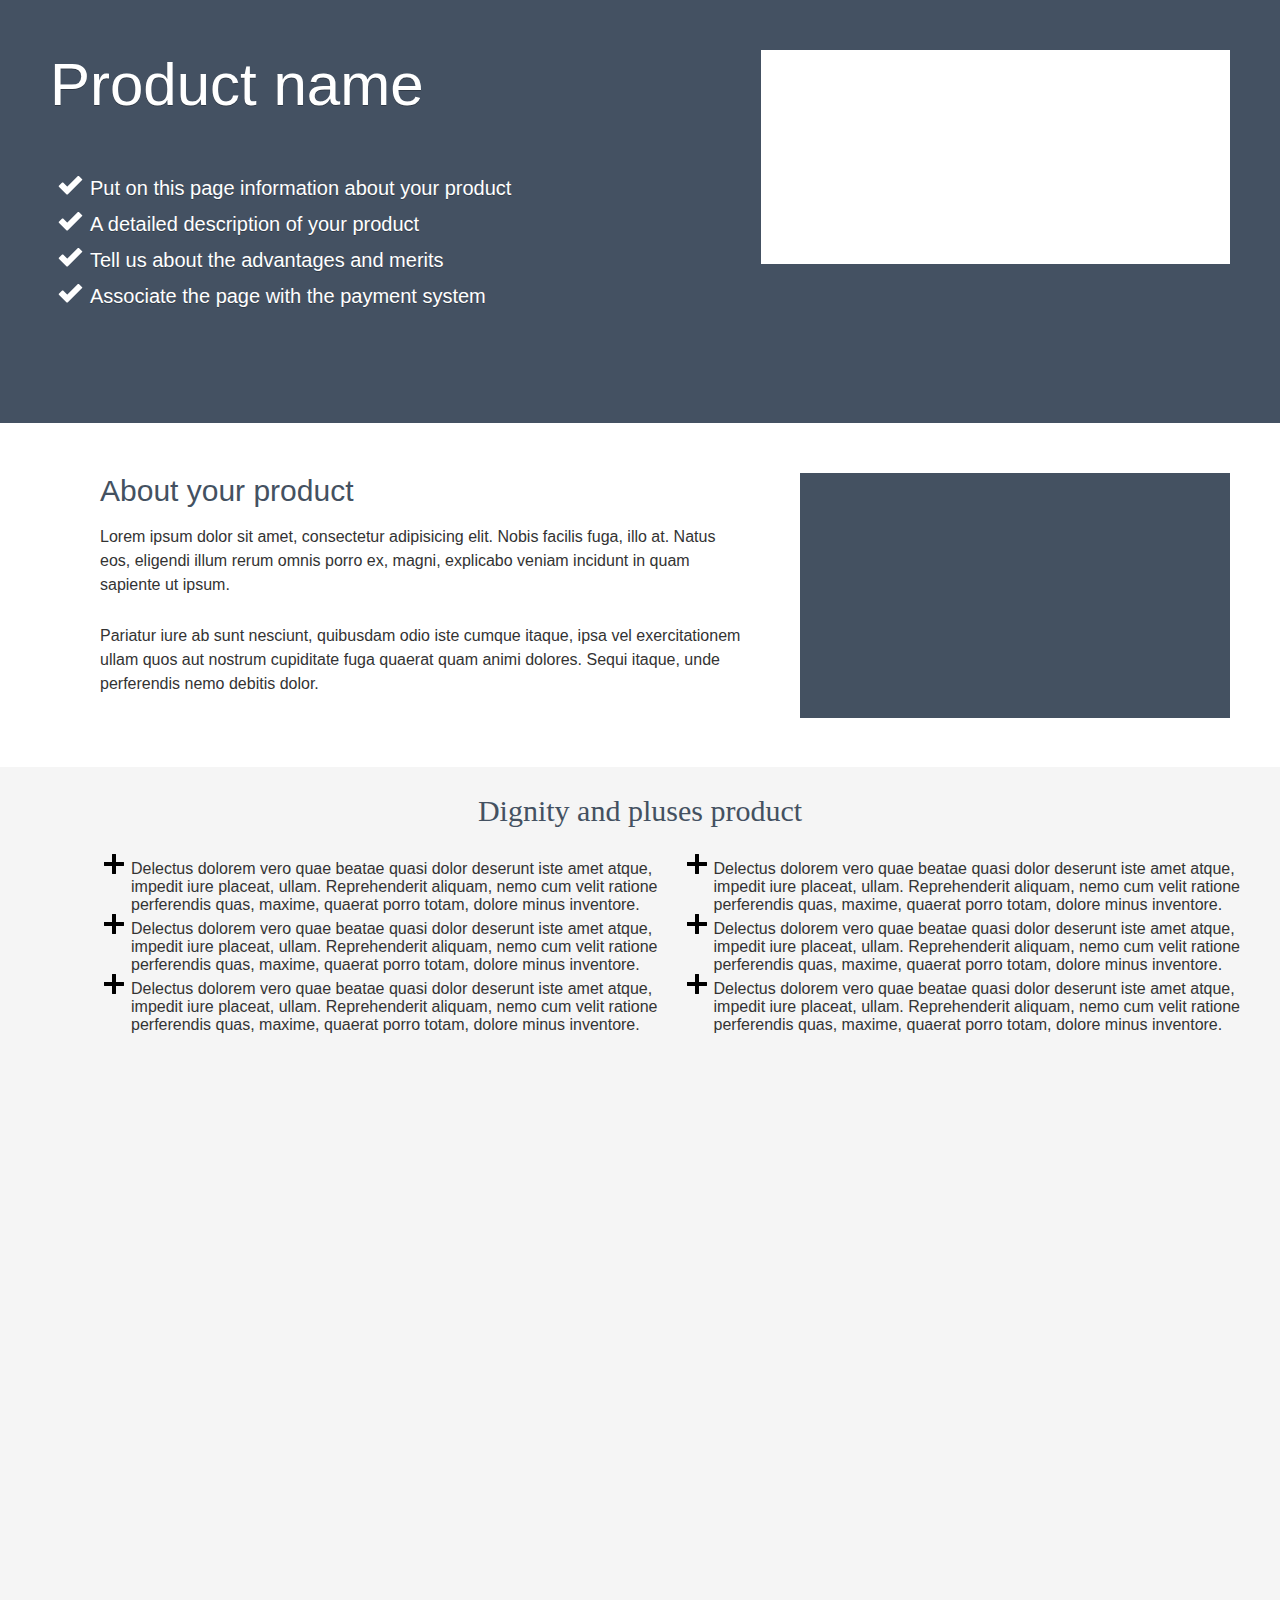
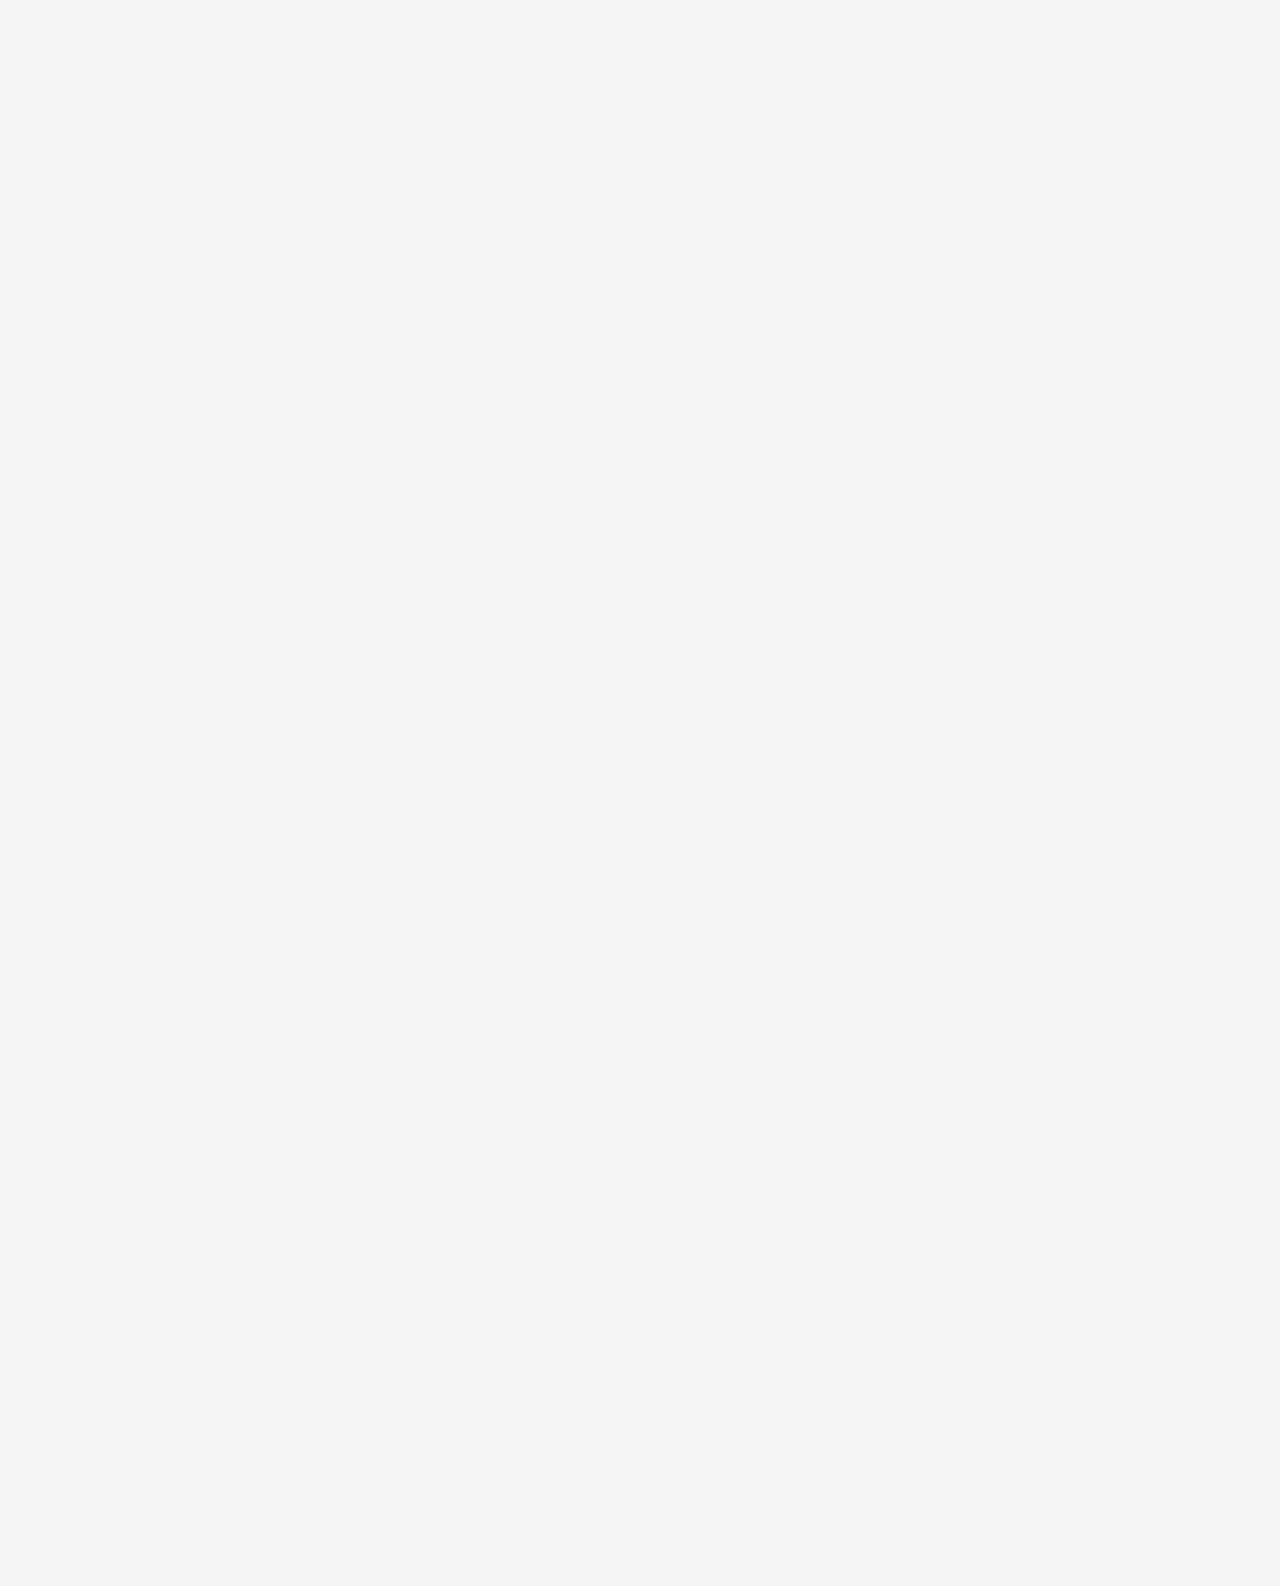
<file: Lesson2/index.html>
<!DOCTYPE html>
<html>
   <head>
      <meta charset="utf-8">
      <meta name="viewport" content="width=device-width">
      <title>No comment</title>
      <link rel="stylesheet" href="style.css">
   </head>
   <body>
      <div class="container">
         <header class="main-header">
            <div class="main-header__wrapper">
               <span class="main-header__title">Product name
               </span>
               <ul class="main-header__list">
                  <li>Put on this page information about your product</li>
                  <li>A detailed description of your product</li>
                  <li>Tell us about the advantages and merits</li>
                  <li>Associate the page with the payment system</li>
               </ul>
            </div>
            <div class="main-header__photo"></div>
         </header>
         <main class="content">
            <section class="about_product">
               <div class="about">
                  About your product
                  <p class="about_product-text1">Lorem ipsum dolor sit amet, consectetur adipisicing elit. Nobis facilis fuga, illo at. Natus eos, eligendi illum rerum omnis porro ex, magni, explicabo veniam incidunt in quam sapiente ut ipsum.</p>
                  <p class="about_product-text2">Pariatur iure ab sunt nesciunt, quibusdam odio iste cumque itaque, ipsa vel exercitationem ullam quos aut nostrum cupiditate fuga quaerat quam animi dolores. Sequi itaque, unde perferendis nemo debitis dolor.</p>
               </div>
               <div class="about_product_video"></div>
            </section>
            <section class="dignity">
               <h2>Dignity and pluses product</h2>
               <ul class="dignity__list">
                  <li>Delectus dolorem vero quae beatae quasi dolor deserunt iste amet atque, impedit iure placeat, ullam. Reprehenderit aliquam, nemo cum velit ratione perferendis quas, maxime, quaerat porro totam, dolore minus inventore.</li>
                  <li>Delectus dolorem vero quae beatae quasi dolor deserunt iste amet atque, impedit iure placeat, ullam. Reprehenderit aliquam, nemo cum velit ratione perferendis quas, maxime, quaerat porro totam, dolore minus inventore.</li>
                  <li>Delectus dolorem vero quae beatae quasi dolor deserunt iste amet atque, impedit iure placeat, ullam. Reprehenderit aliquam, nemo cum velit ratione perferendis quas, maxime, quaerat porro totam, dolore minus inventore.</li>
                  <li>Delectus dolorem vero quae beatae quasi dolor deserunt iste amet atque, impedit iure placeat, ullam. Reprehenderit aliquam, nemo cum velit ratione perferendis quas, maxime, quaerat porro totam, dolore minus inventore.</li>
                  <li>Delectus dolorem vero quae beatae quasi dolor deserunt iste amet atque, impedit iure placeat, ullam. Reprehenderit aliquam, nemo cum velit ratione perferendis quas, maxime, quaerat porro totam, dolore minus inventore.</li>
                  <li>Delectus dolorem vero quae beatae quasi dolor deserunt iste amet atque, impedit iure placeat, ullam. Reprehenderit aliquam, nemo cum velit ratione perferendis quas, maxime, quaerat porro totam, dolore minus inventore.</li>
               </ul>
            </section>
         </main>
      </div>
   </body>
</html>
</file>
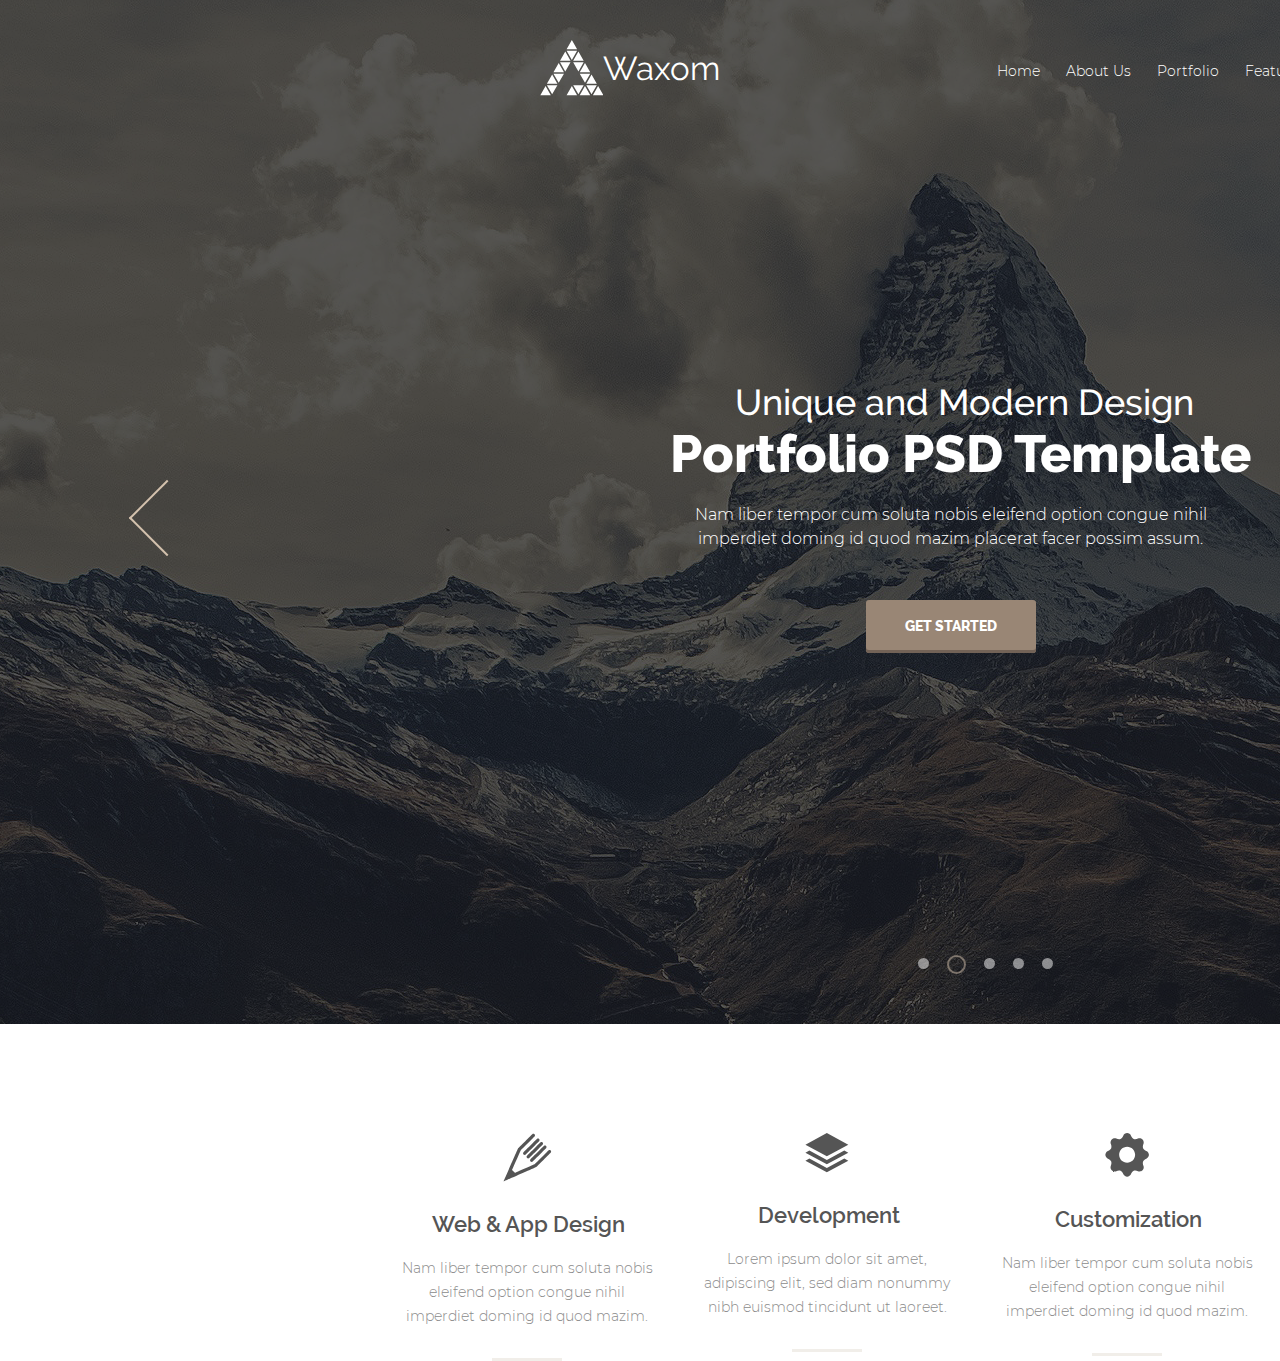
<file: Lesson6/index.html>
<!DOCTYPE html>
<html lang="en">

<head>
    <meta charset="UTF-8">
    <title>No Comment</title>
    <link rel="stylesheet" href="css/style.css"> </head>

<body>
    <div class="container">
        <div class="slider">
            <div class="header">
                <a class="logo" href="index.html">
                    <svg class="logo-icon" width="80" height="56">
                        <path d="M52.873,55.128 L58.125,45.939 L63.377,55.128 L52.873,55.128 ZM46.303,45.172 L56.811,45.172 L51.557,54.359 L46.303,45.172 ZM51.557,34.451 L56.811,43.641 L46.303,43.641 L51.557,34.451 ZM39.738,33.686 L50.243,33.686 L44.990,42.874 L39.738,33.686 ZM44.990,22.967 L50.243,32.154 L39.738,32.154 L44.990,22.967 ZM33.168,22.202 L43.676,22.202 L38.422,31.390 L33.168,22.202 ZM38.422,11.480 L43.676,20.671 L33.168,20.671 L38.422,11.480 ZM26.600,10.713 L37.108,10.713 L31.854,19.905 L26.600,10.713 ZM31.854,-0.006 L37.108,9.184 L26.600,9.184 L31.854,-0.006 ZM20.032,20.671 L25.286,11.480 L30.540,20.671 L20.032,20.671 ZM13.465,32.154 L18.718,22.967 L23.971,32.154 L13.465,32.154 ZM6.897,43.641 L12.151,34.451 L17.404,43.641 L6.897,43.641 ZM0.331,55.128 L5.582,45.939 L10.836,55.128 L0.331,55.128 ZM17.404,45.172 L12.151,54.359 L6.897,45.172 L17.404,45.172 ZM23.971,33.686 L18.718,42.874 L13.465,33.686 L23.971,33.686 ZM30.540,22.202 L25.286,31.390 L20.032,22.202 L30.540,22.202 ZM37.108,55.128 L26.600,55.128 L31.854,45.939 L37.108,55.128 ZM43.676,45.172 L38.422,54.359 L33.168,45.172 L43.676,45.172 ZM50.243,55.128 L39.738,55.128 L44.990,45.939 L50.243,55.128 Z" /> </svg> <span class="logo-txt">waxom</span> </a>
                <nav>
                    <ul class="menu">
                        <li class="menu-list"><a href="#" class="menu-link">Home</a></li>
                        <li class="menu-list"><a href="#" class="menu-link">About Us</a></li>
                        <li class="menu-list"><a href="#" class="menu-link">Portfolio</a></li>
                        <li class="menu-list"><a href="#" class="menu-link">Features</a></li>
                        <li class="menu-list"><a href="#" class="menu-link">Blog</a></li>
                        <li class="menu-list"><a href="#" class="menu-link">Pricing</a></li>
                        <li class="menu-list"><a href="#" class="menu-link">Shortcodes</a></li>
                        <li class="menu-list"><a href="#" class="menu-link">Contact</a></li>
                    </ul>
                </nav>
                <form action="">
                    <input type="search"> 
                </form>
            </div>
            <section class="slider-text">
                <a href="#" class="slider-arrow1"></a>
                <div class="slider-txt"> <span class="slider-txt1">Unique and Modern Design</span>
                    <h1 class="slider-txt2">Portfolio PSD Template</h1>
                    <p class="slider-txt3">Nam liber tempor cum soluta nobis eleifend option congue nihil imperdiet doming id quod mazim placerat facer possim assum.</p>
                    <a href="#" class="slider-button"> <span class="button-txt">Get Started</span> </a>
                </div>
                <a href="#" class="slider-arrow"></a>
            </section>
            <div class="pagination">
                <a href="#" class="circle"></a><a href="#" class="circle circle-active"></a><a href="#" class="circle"></a><a href="#" class="circle"></a><a href="#" class="circle"></a>
            </div>
        </div>
        <section class="about_product">
            <div class="design">
                <a href="#" class="link-design">
                    <svg width="49" height="49" class="icon-design">
                        <path d="M 47.67 19.72C 47.67 19.72 33.4 33.99 33.4 33.99 33.4 33.99 0.53 48.46 0.53 48.46 0.53 48.46 15.01 15.59 15.01 15.59 15.01 15.59 29.28 1.33 29.28 1.33 29.9 0.71 30.9 0.71 31.53 1.33 32.15 1.95 32.15 2.95 31.53 3.58 31.53 3.58 17.68 17.42 17.68 17.42 17.68 17.42 9.11 36.89 9.11 36.89 9.11 36.89 12.11 39.89 12.11 39.89 12.11 39.89 31.57 31.31 31.57 31.31 31.57 31.31 45.42 17.47 45.42 17.47 46.04 16.85 47.04 16.85 47.67 17.47 48.29 18.09 48.29 19.1 47.67 19.72ZM 29.75 28.47C 29.43 28.77 29.03 28.93 28.62 28.93 28.21 28.93 27.81 28.77 27.5 28.47 26.88 27.84 26.88 26.84 27.5 26.22 27.5 26.22 40.83 12.88 40.83 12.88 41.45 12.26 42.45 12.26 43.08 12.88 43.7 13.51 43.7 14.51 43.08 15.13 43.08 15.13 29.75 28.47 29.75 28.47ZM 26.26 24.99C 25.95 25.29 25.55 25.45 25.14 25.45 24.73 25.45 24.33 25.29 24.02 24.99 23.39 24.36 23.39 23.35 24.02 22.73 24.02 22.73 37.35 9.4 37.35 9.4 37.97 8.78 38.97 8.78 39.6 9.4 40.22 10.02 40.22 11.03 39.6 11.65 39.6 11.65 26.26 24.99 26.26 24.99ZM 22.78 21.5C 22.47 21.81 22.07 21.97 21.66 21.97 21.25 21.97 20.84 21.81 20.53 21.5 19.91 20.88 19.91 19.87 20.53 19.25 20.53 19.25 33.87 5.92 33.87 5.92 34.49 5.3 35.5 5.3 36.12 5.92 36.74 6.54 36.74 7.55 36.12 8.17 36.12 8.17 22.78 21.5 22.78 21.5Z"> </path>
                    </svg> <span>Web & App Design</span>
                    <p>Nam liber tempor cum soluta nobis eleifend option congue nihil imperdiet doming id quod mazim.</p>
                </a>
            </div>
            <div class="development">
                <a href="#" class="link-design">
                    <svg width="44" height="40" class="icon-design">
                        <path d="M0.414,19.697 L4.399,17.548 L21.851,26.958 L39.302,17.548 L43.287,19.697 L21.851,31.253 L0.414,19.697 ZM0.414,11.666 L21.851,0.106 L43.287,11.666 L21.851,23.227 L0.414,11.666 ZM21.851,34.985 L39.302,25.573 L43.287,27.721 L21.851,39.283 L0.414,27.721 L4.399,25.573 L21.851,34.985 Z" /> </path>
                    </svg> <span>Development</span>
                    <p>Lorem ipsum dolor sit amet, adipiscing elit, sed diam nonummy nibh euismod tincidunt ut laoreet.</p>
                </a>
            </div>
            <div class="customization">
                <a href="#" class="link-design">
                    <svg width="44" height="44" class="icon-design">
                        <path d="M43.927,21.850 C43.927,20.230 42.761,18.501 41.322,17.993 C39.882,17.483 38.487,16.235 38.081,15.251 C37.675,14.269 37.781,12.396 38.436,11.017 C39.092,9.638 38.695,7.591 37.550,6.443 C36.404,5.297 34.357,4.902 32.977,5.558 C31.597,6.214 29.727,6.322 28.746,5.915 C27.765,5.510 26.517,4.112 26.005,2.673 C25.493,1.234 23.764,0.067 22.144,0.067 C20.523,0.067 18.794,1.234 18.282,2.673 C17.770,4.112 16.522,5.509 15.541,5.915 C14.560,6.322 12.690,6.214 11.310,5.558 C9.932,4.902 7.883,5.297 6.737,6.443 C5.592,7.591 5.195,9.638 5.851,11.017 C6.507,12.397 6.611,14.266 6.204,15.250 C5.796,16.232 4.405,17.483 2.966,17.993 C1.526,18.501 0.360,20.230 0.360,21.850 C0.360,23.471 1.526,25.199 2.966,25.711 C4.405,26.223 5.798,27.474 6.206,28.454 C6.614,29.434 6.507,31.304 5.851,32.683 C5.195,34.062 5.592,36.110 6.737,37.255 C7.883,38.402 9.930,38.799 11.310,38.142 C12.690,37.486 14.560,37.381 15.541,37.789 C16.523,38.196 17.770,39.594 18.282,41.032 C18.794,42.468 20.523,43.633 22.144,43.633 C23.764,43.633 25.493,42.468 26.005,41.032 C26.517,39.594 27.763,38.196 28.744,37.786 C29.725,37.378 31.597,37.486 32.977,38.142 C34.356,38.799 36.404,38.402 37.550,37.255 C38.695,36.110 39.092,34.062 38.436,32.683 C37.781,31.304 37.673,29.433 38.079,28.453 C38.485,27.472 39.882,26.223 41.322,25.711 C42.761,25.199 43.927,23.471 43.927,21.850 ZM22.144,29.842 C17.724,29.842 14.150,26.270 14.150,21.859 C14.150,17.440 17.724,13.865 22.144,13.865 C26.554,13.865 30.128,17.440 30.128,21.859 C30.128,26.270 26.554,29.842 22.144,29.842 Z" /> </path>
                    </svg> <span>Customization</span>
                    <p>Nam liber tempor cum soluta nobis eleifend option congue nihil imperdiet doming id quod mazim.</p>
                </a>
            </div>
            <div class="marketing">
                <a href="#" class="link-design">
                    <svg width="52" height="36" class="icon-design">
                        <path d="M51.411,14.341 L41.921,33.763 C41.326,34.984 39.729,35.984 38.378,35.984 L3.080,35.984 C1.730,35.984 1.112,34.982 1.711,33.763 L11.203,14.341 C11.796,13.118 13.392,12.115 14.742,12.115 L50.040,12.115 C51.394,12.115 52.009,13.118 51.411,14.341 ZM9.000,13.245 L0.738,30.147 L0.738,7.983 C0.738,6.619 1.843,5.501 3.196,5.502 L14.012,5.502 L14.012,4.058 C14.012,3.063 14.394,2.135 15.094,1.430 C15.793,0.723 16.717,0.335 17.701,0.335 L23.991,0.335 C26.020,0.335 27.675,2.002 27.675,4.058 L27.675,5.501 L38.491,5.501 C39.842,5.501 40.949,6.619 40.949,7.983 L40.949,9.637 L14.742,9.637 C12.475,9.637 10.002,11.187 9.000,13.245 ZM16.470,5.502 L25.217,5.502 L25.217,4.058 C25.217,3.370 24.667,2.815 23.989,2.815 L17.698,2.815 C17.372,2.815 17.063,2.945 16.832,3.183 C16.602,3.417 16.470,3.730 16.470,4.058 L16.470,5.502 Z" /> </path>
                    </svg> <span>Marketing</span>
                    <p>Nam liber tempor cum soluta nobis eleifend option congue nihil imperdiet doming id quod mazim.</p>
                </a>
            </div>
        </section>
    </div>
</body>

</html>
</file>
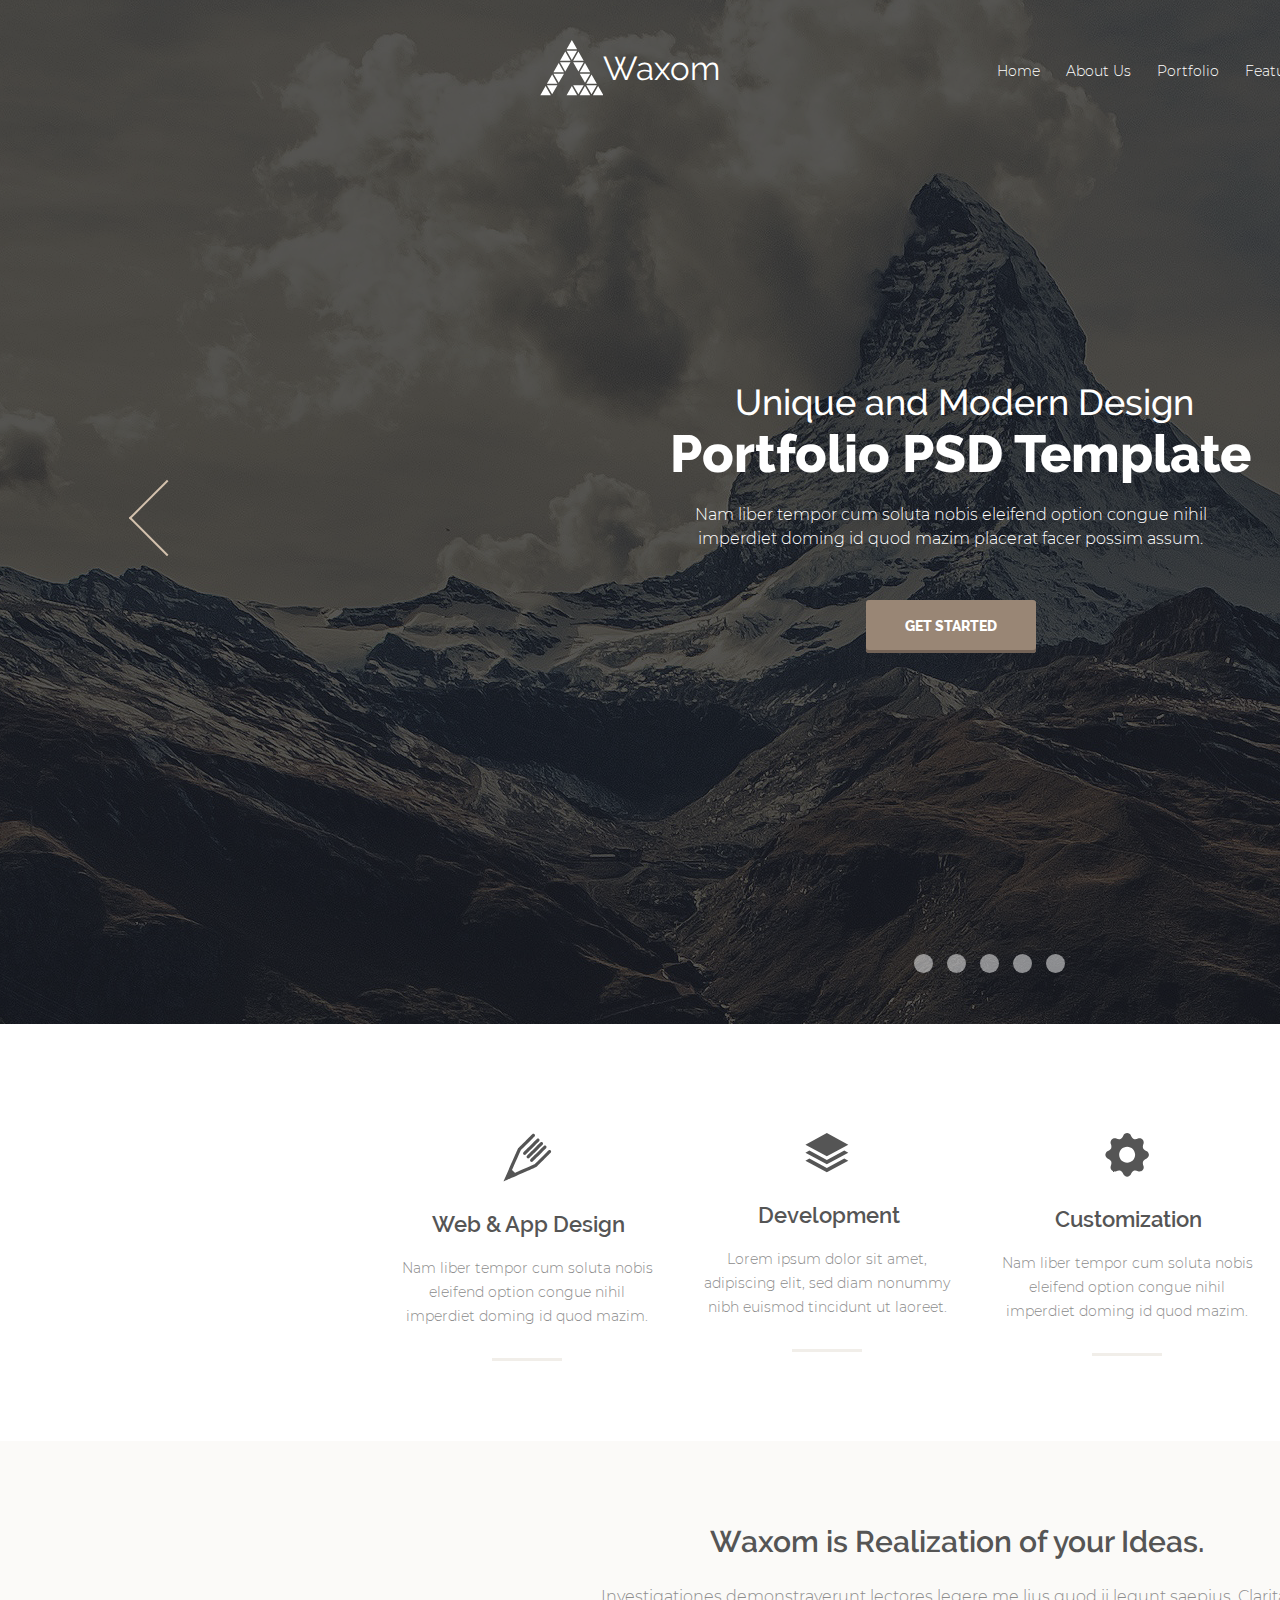
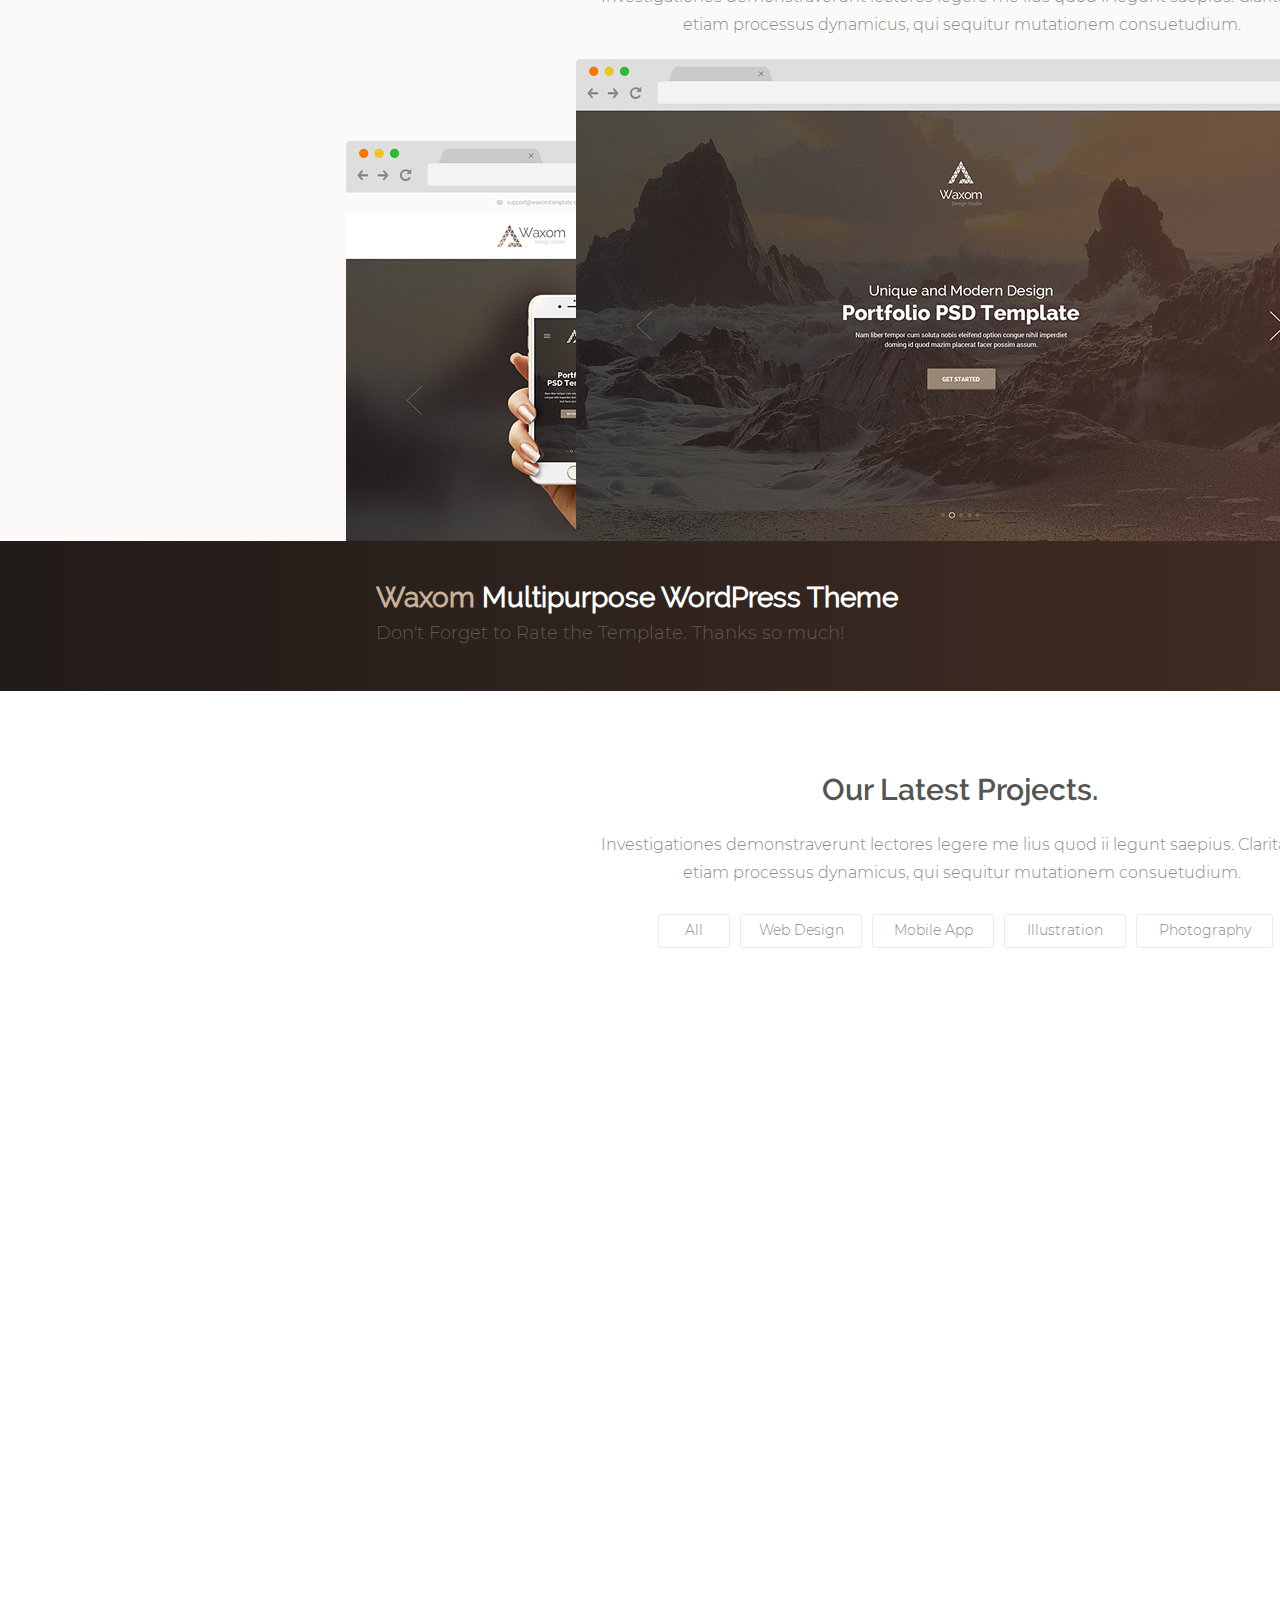
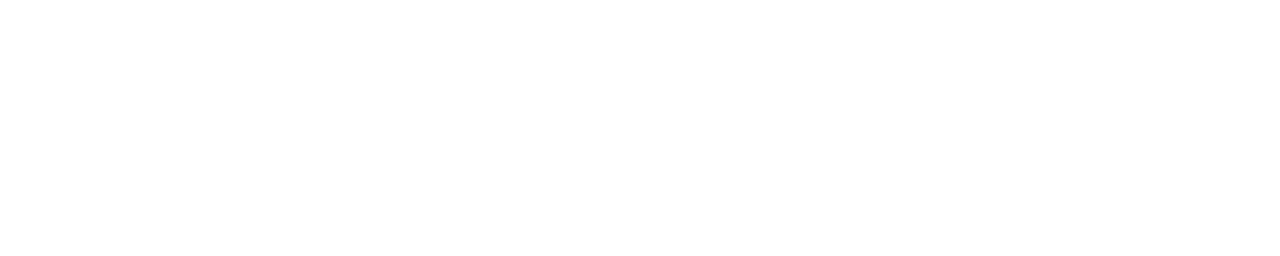
<file: Lesson7/index.html>
<!DOCTYPE html>
<html lang="en">

<head>
    <meta charset="UTF-8">
    <title>No Comment</title>
    <link rel="stylesheet" href="css/style.css"> </head>

<body>
    <div class="container">
        <div class="slider">
            <div class="header">
                <a class="logo" href="index.html">
                    <svg class="logo-icon" width="80" height="56">
                        <path d="M52.873,55.128 L58.125,45.939 L63.377,55.128 L52.873,55.128 ZM46.303,45.172 L56.811,45.172 L51.557,54.359 L46.303,45.172 ZM51.557,34.451 L56.811,43.641 L46.303,43.641 L51.557,34.451 ZM39.738,33.686 L50.243,33.686 L44.990,42.874 L39.738,33.686 ZM44.990,22.967 L50.243,32.154 L39.738,32.154 L44.990,22.967 ZM33.168,22.202 L43.676,22.202 L38.422,31.390 L33.168,22.202 ZM38.422,11.480 L43.676,20.671 L33.168,20.671 L38.422,11.480 ZM26.600,10.713 L37.108,10.713 L31.854,19.905 L26.600,10.713 ZM31.854,-0.006 L37.108,9.184 L26.600,9.184 L31.854,-0.006 ZM20.032,20.671 L25.286,11.480 L30.540,20.671 L20.032,20.671 ZM13.465,32.154 L18.718,22.967 L23.971,32.154 L13.465,32.154 ZM6.897,43.641 L12.151,34.451 L17.404,43.641 L6.897,43.641 ZM0.331,55.128 L5.582,45.939 L10.836,55.128 L0.331,55.128 ZM17.404,45.172 L12.151,54.359 L6.897,45.172 L17.404,45.172 ZM23.971,33.686 L18.718,42.874 L13.465,33.686 L23.971,33.686 ZM30.540,22.202 L25.286,31.390 L20.032,22.202 L30.540,22.202 ZM37.108,55.128 L26.600,55.128 L31.854,45.939 L37.108,55.128 ZM43.676,45.172 L38.422,54.359 L33.168,45.172 L43.676,45.172 ZM50.243,55.128 L39.738,55.128 L44.990,45.939 L50.243,55.128 Z" /> </svg> <span class="logo-txt">waxom</span> </a>
                <nav>
                    <ul class="menu">
                        <li class="menu-list"><a href="#" class="menu-link">Home</a></li>
                        <li class="menu-list"><a href="#" class="menu-link">About Us</a></li>
                        <li class="menu-list"><a href="#" class="menu-link">Portfolio</a></li>
                        <li class="menu-list"><a href="#" class="menu-link">Features</a></li>
                        <li class="menu-list"><a href="#" class="menu-link">Blog</a></li>
                        <li class="menu-list"><a href="#" class="menu-link">Pricing</a></li>
                        <li class="menu-list"><a href="#" class="menu-link">Shortcodes</a></li>
                        <li class="menu-list"><a href="#" class="menu-link">Contact</a></li>
                    </ul>
                </nav>
                <form action="#">
                    <input type="search"> </form>
            </div>
            <section class="slider-text">
                <a href="#" class="slider-arrow1"></a>
                <div class="slider-txt"> <span class="slider-txt1">Unique and Modern Design</span>
                    <h1 class="slider-txt2">Portfolio PSD Template</h1>
                    <p class="slider-txt3">Nam liber tempor cum soluta nobis eleifend option congue nihil imperdiet doming id quod mazim placerat facer possim assum.</p>
                    <a href="#" class="slider-button"> <span class="button-txt">Get Started</span> </a>
                </div>
                <a href="#" class="slider-arrow"></a>
            </section>
            <div class="pagination">
                <a href="#" class="circle"></a>
                <a href="#" class="circle"></a>
                <a href="#" class="circle"></a>
                <a href="#" class="circle"></a>
                <a href="#" class="circle"></a>
            </div>
        </div>
        <section class="about_product">
            <div class="design">
                <a href="#" class="link-design">
                    <svg width="49" height="49" class="icon-design">
                        <path d="M 47.67 19.72C 47.67 19.72 33.4 33.99 33.4 33.99 33.4 33.99 0.53 48.46 0.53 48.46 0.53 48.46 15.01 15.59 15.01 15.59 15.01 15.59 29.28 1.33 29.28 1.33 29.9 0.71 30.9 0.71 31.53 1.33 32.15 1.95 32.15 2.95 31.53 3.58 31.53 3.58 17.68 17.42 17.68 17.42 17.68 17.42 9.11 36.89 9.11 36.89 9.11 36.89 12.11 39.89 12.11 39.89 12.11 39.89 31.57 31.31 31.57 31.31 31.57 31.31 45.42 17.47 45.42 17.47 46.04 16.85 47.04 16.85 47.67 17.47 48.29 18.09 48.29 19.1 47.67 19.72ZM 29.75 28.47C 29.43 28.77 29.03 28.93 28.62 28.93 28.21 28.93 27.81 28.77 27.5 28.47 26.88 27.84 26.88 26.84 27.5 26.22 27.5 26.22 40.83 12.88 40.83 12.88 41.45 12.26 42.45 12.26 43.08 12.88 43.7 13.51 43.7 14.51 43.08 15.13 43.08 15.13 29.75 28.47 29.75 28.47ZM 26.26 24.99C 25.95 25.29 25.55 25.45 25.14 25.45 24.73 25.45 24.33 25.29 24.02 24.99 23.39 24.36 23.39 23.35 24.02 22.73 24.02 22.73 37.35 9.4 37.35 9.4 37.97 8.78 38.97 8.78 39.6 9.4 40.22 10.02 40.22 11.03 39.6 11.65 39.6 11.65 26.26 24.99 26.26 24.99ZM 22.78 21.5C 22.47 21.81 22.07 21.97 21.66 21.97 21.25 21.97 20.84 21.81 20.53 21.5 19.91 20.88 19.91 19.87 20.53 19.25 20.53 19.25 33.87 5.92 33.87 5.92 34.49 5.3 35.5 5.3 36.12 5.92 36.74 6.54 36.74 7.55 36.12 8.17 36.12 8.17 22.78 21.5 22.78 21.5Z"> </path>
                    </svg> <span>Web & App Design</span>
                    <p>Nam liber tempor cum soluta nobis eleifend option congue nihil imperdiet doming id quod mazim.</p>
                </a>
            </div>
            <div class="development">
                <a href="#" class="link-design">
                    <svg width="44" height="40" class="icon-design">
                        <path d="M0.414,19.697 L4.399,17.548 L21.851,26.958 L39.302,17.548 L43.287,19.697 L21.851,31.253 L0.414,19.697 ZM0.414,11.666 L21.851,0.106 L43.287,11.666 L21.851,23.227 L0.414,11.666 ZM21.851,34.985 L39.302,25.573 L43.287,27.721 L21.851,39.283 L0.414,27.721 L4.399,25.573 L21.851,34.985 Z" /> </path>
                    </svg> <span>Development</span>
                    <p>Lorem ipsum dolor sit amet, adipiscing elit, sed diam nonummy nibh euismod tincidunt ut laoreet.</p>
                </a>
            </div>
            <div class="customization">
                <a href="#" class="link-design">
                    <svg width="44" height="44" class="icon-design">
                        <path d="M43.927,21.850 C43.927,20.230 42.761,18.501 41.322,17.993 C39.882,17.483 38.487,16.235 38.081,15.251 C37.675,14.269 37.781,12.396 38.436,11.017 C39.092,9.638 38.695,7.591 37.550,6.443 C36.404,5.297 34.357,4.902 32.977,5.558 C31.597,6.214 29.727,6.322 28.746,5.915 C27.765,5.510 26.517,4.112 26.005,2.673 C25.493,1.234 23.764,0.067 22.144,0.067 C20.523,0.067 18.794,1.234 18.282,2.673 C17.770,4.112 16.522,5.509 15.541,5.915 C14.560,6.322 12.690,6.214 11.310,5.558 C9.932,4.902 7.883,5.297 6.737,6.443 C5.592,7.591 5.195,9.638 5.851,11.017 C6.507,12.397 6.611,14.266 6.204,15.250 C5.796,16.232 4.405,17.483 2.966,17.993 C1.526,18.501 0.360,20.230 0.360,21.850 C0.360,23.471 1.526,25.199 2.966,25.711 C4.405,26.223 5.798,27.474 6.206,28.454 C6.614,29.434 6.507,31.304 5.851,32.683 C5.195,34.062 5.592,36.110 6.737,37.255 C7.883,38.402 9.930,38.799 11.310,38.142 C12.690,37.486 14.560,37.381 15.541,37.789 C16.523,38.196 17.770,39.594 18.282,41.032 C18.794,42.468 20.523,43.633 22.144,43.633 C23.764,43.633 25.493,42.468 26.005,41.032 C26.517,39.594 27.763,38.196 28.744,37.786 C29.725,37.378 31.597,37.486 32.977,38.142 C34.356,38.799 36.404,38.402 37.550,37.255 C38.695,36.110 39.092,34.062 38.436,32.683 C37.781,31.304 37.673,29.433 38.079,28.453 C38.485,27.472 39.882,26.223 41.322,25.711 C42.761,25.199 43.927,23.471 43.927,21.850 ZM22.144,29.842 C17.724,29.842 14.150,26.270 14.150,21.859 C14.150,17.440 17.724,13.865 22.144,13.865 C26.554,13.865 30.128,17.440 30.128,21.859 C30.128,26.270 26.554,29.842 22.144,29.842 Z" /> </path>
                    </svg> <span>Customization</span>
                    <p>Nam liber tempor cum soluta nobis eleifend option congue nihil imperdiet doming id quod mazim.</p>
                </a>
            </div>
            <div class="marketing">
                <a href="#" class="link-design">
                    <svg width="52" height="36" class="icon-design">
                        <path d="M51.411,14.341 L41.921,33.763 C41.326,34.984 39.729,35.984 38.378,35.984 L3.080,35.984 C1.730,35.984 1.112,34.982 1.711,33.763 L11.203,14.341 C11.796,13.118 13.392,12.115 14.742,12.115 L50.040,12.115 C51.394,12.115 52.009,13.118 51.411,14.341 ZM9.000,13.245 L0.738,30.147 L0.738,7.983 C0.738,6.619 1.843,5.501 3.196,5.502 L14.012,5.502 L14.012,4.058 C14.012,3.063 14.394,2.135 15.094,1.430 C15.793,0.723 16.717,0.335 17.701,0.335 L23.991,0.335 C26.020,0.335 27.675,2.002 27.675,4.058 L27.675,5.501 L38.491,5.501 C39.842,5.501 40.949,6.619 40.949,7.983 L40.949,9.637 L14.742,9.637 C12.475,9.637 10.002,11.187 9.000,13.245 ZM16.470,5.502 L25.217,5.502 L25.217,4.058 C25.217,3.370 24.667,2.815 23.989,2.815 L17.698,2.815 C17.372,2.815 17.063,2.945 16.832,3.183 C16.602,3.417 16.470,3.730 16.470,4.058 L16.470,5.502 Z" /> </path>
                    </svg> <span>Marketing</span>
                    <p>Nam liber tempor cum soluta nobis eleifend option congue nihil imperdiet doming id quod mazim.</p>
                </a>
            </div>
        </section>
        <section class="portfolio"> <span class="portfolio-item">Waxom is Realization of your Ideas.</span>
            <p class="portfolio-txt">Investigationes demonstraverunt lectores legere me lius quod ii legunt saepius. Claritas est etiam processus dynamicus, qui sequitur mutationem consuetudium.</p>
            <div class="portfolio-first"></div>
            <div class="portfolio-second"></div>
            <div class="portfolio-third"></div>
        </section>
        <aside class="promotion">
            <h2 class="promotion-item"><span class="promotion-waxom">Waxom </span>Multipurpose WordPress Theme</h2>
            <p class="promotion-txt">Don't Forget to Rate the Template. Thanks so much!</p>
            <a href="#" class="promotion-button"> <span class="button-txt">Purchase Now</span> </a>
        </aside>
        <section class="our-project">
            <h2 class="our-project-item">Our Latest Projects.</h2>
            <p class="our-project-txt">Investigationes demonstraverunt lectores legere me lius quod ii legunt saepius. Claritas est etiam processus dynamicus, qui sequitur mutationem consuetudium.</p>
            <div class="our-project-btn"> <a href="#" class="our-btn1"><span class="project-button">All</span></a> <a href="#" class="our-btn2"><span class="project-button">Web Design</span></a> <a href="#" class="our-btn3"><span class="project-button">Mobile App</span></a> <a href="#" class="our-btn4"><span class="project-button">Illustration</span></a> <a href="#" class="our-btn5"><span class="project-button">Photography</span></a> </div>
        </section>
    </div>
</body>

</html>
</file>
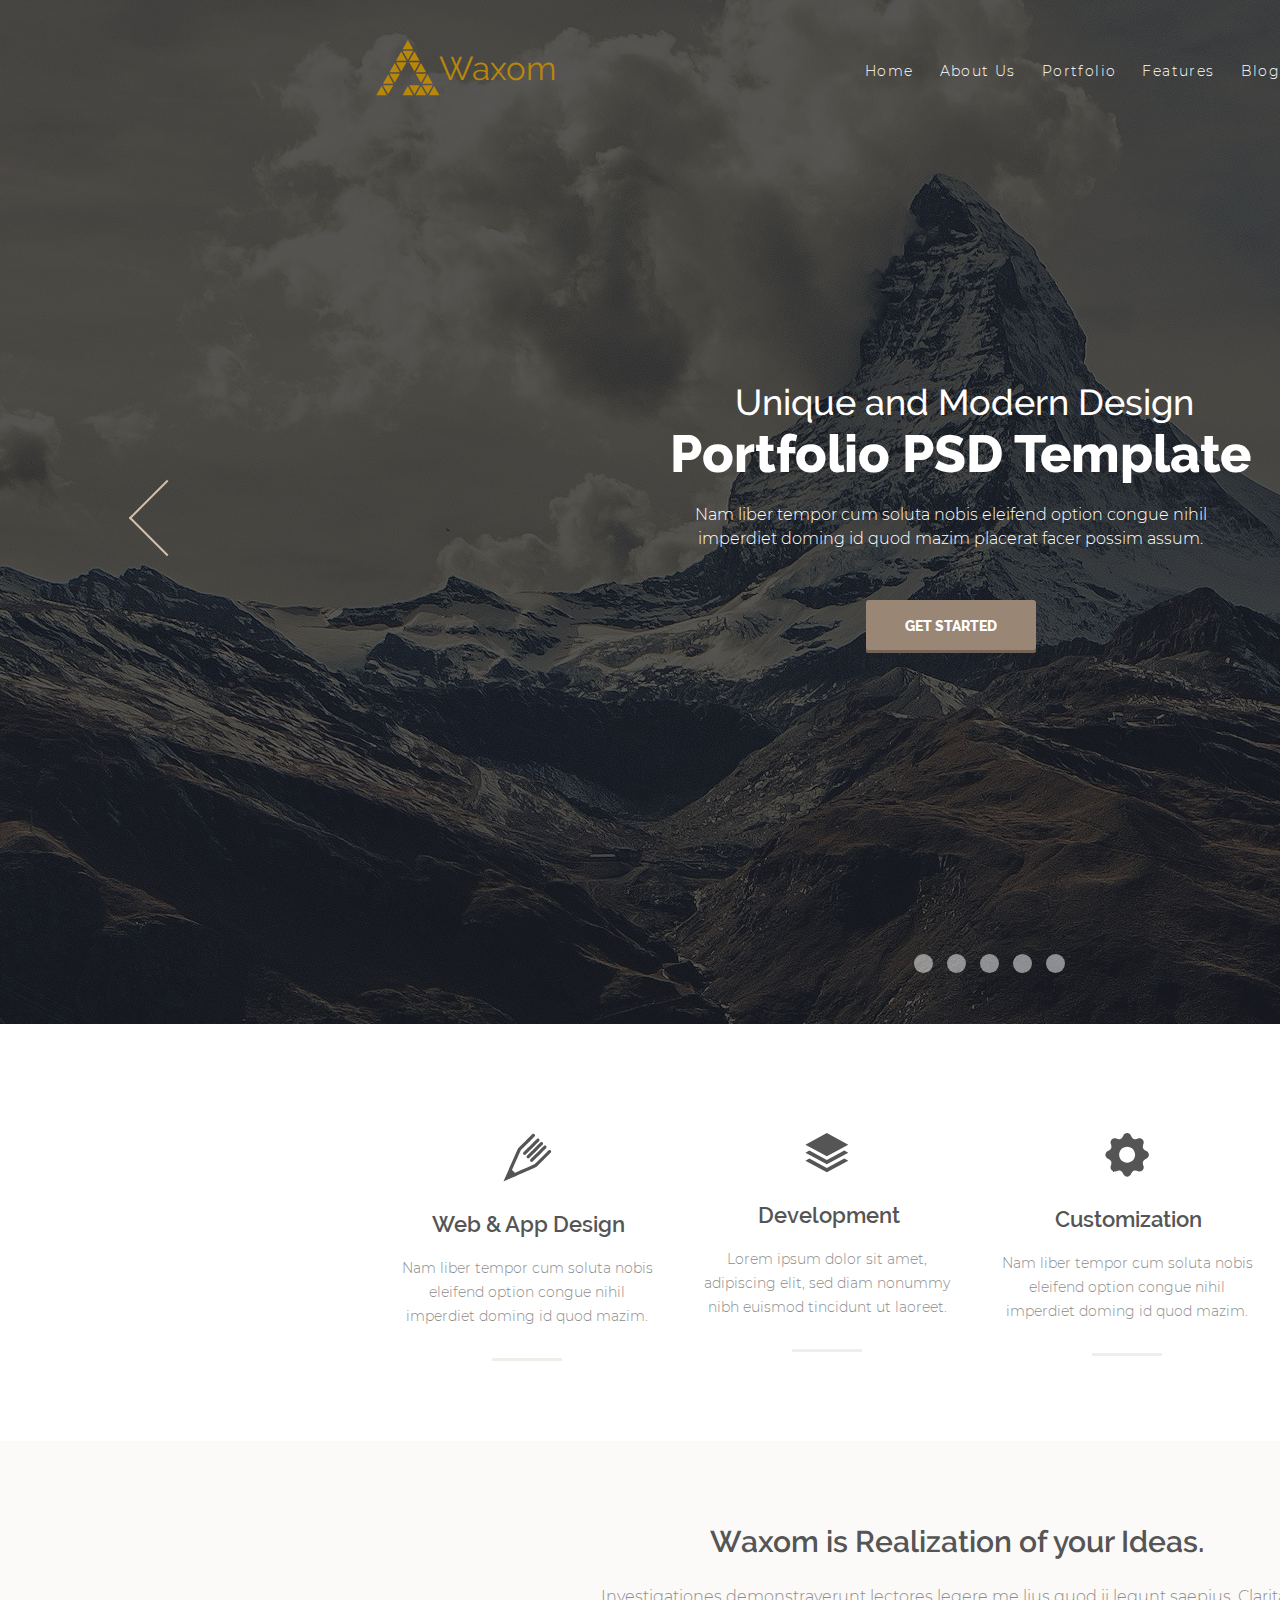
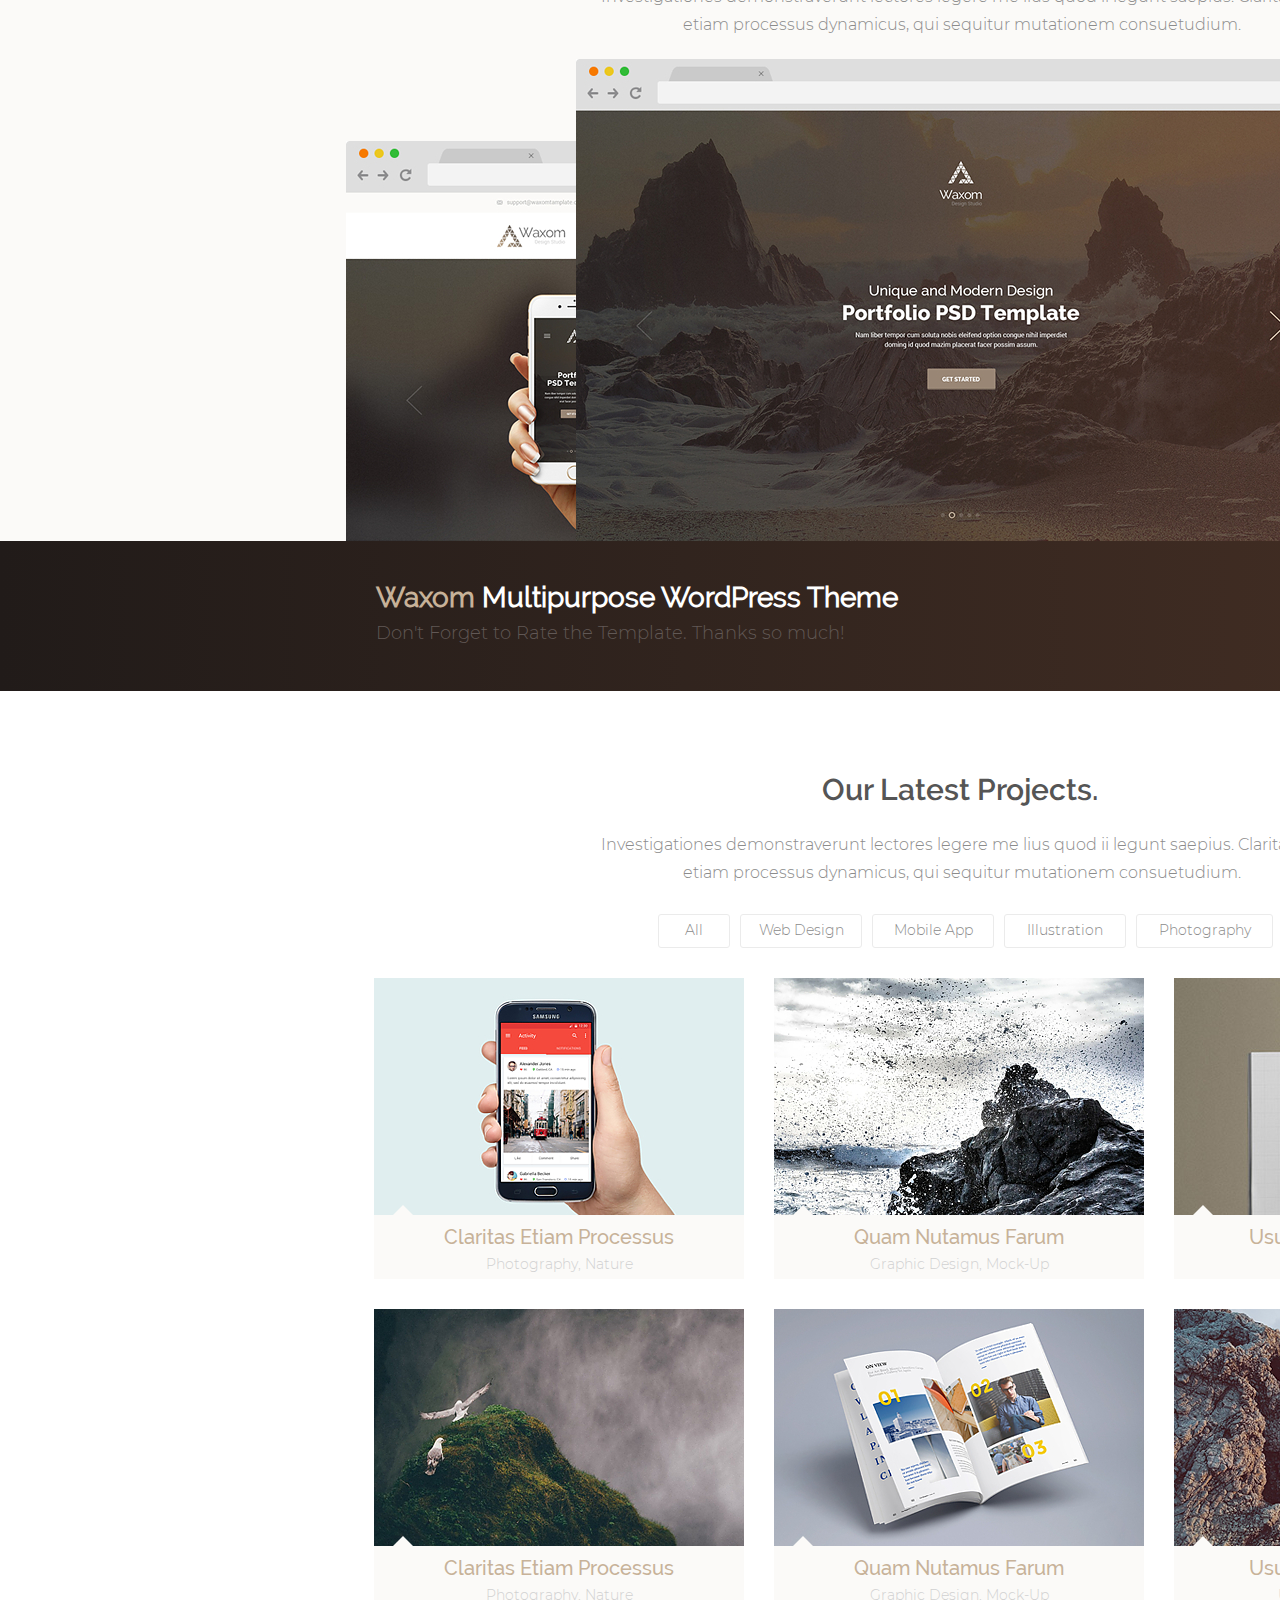
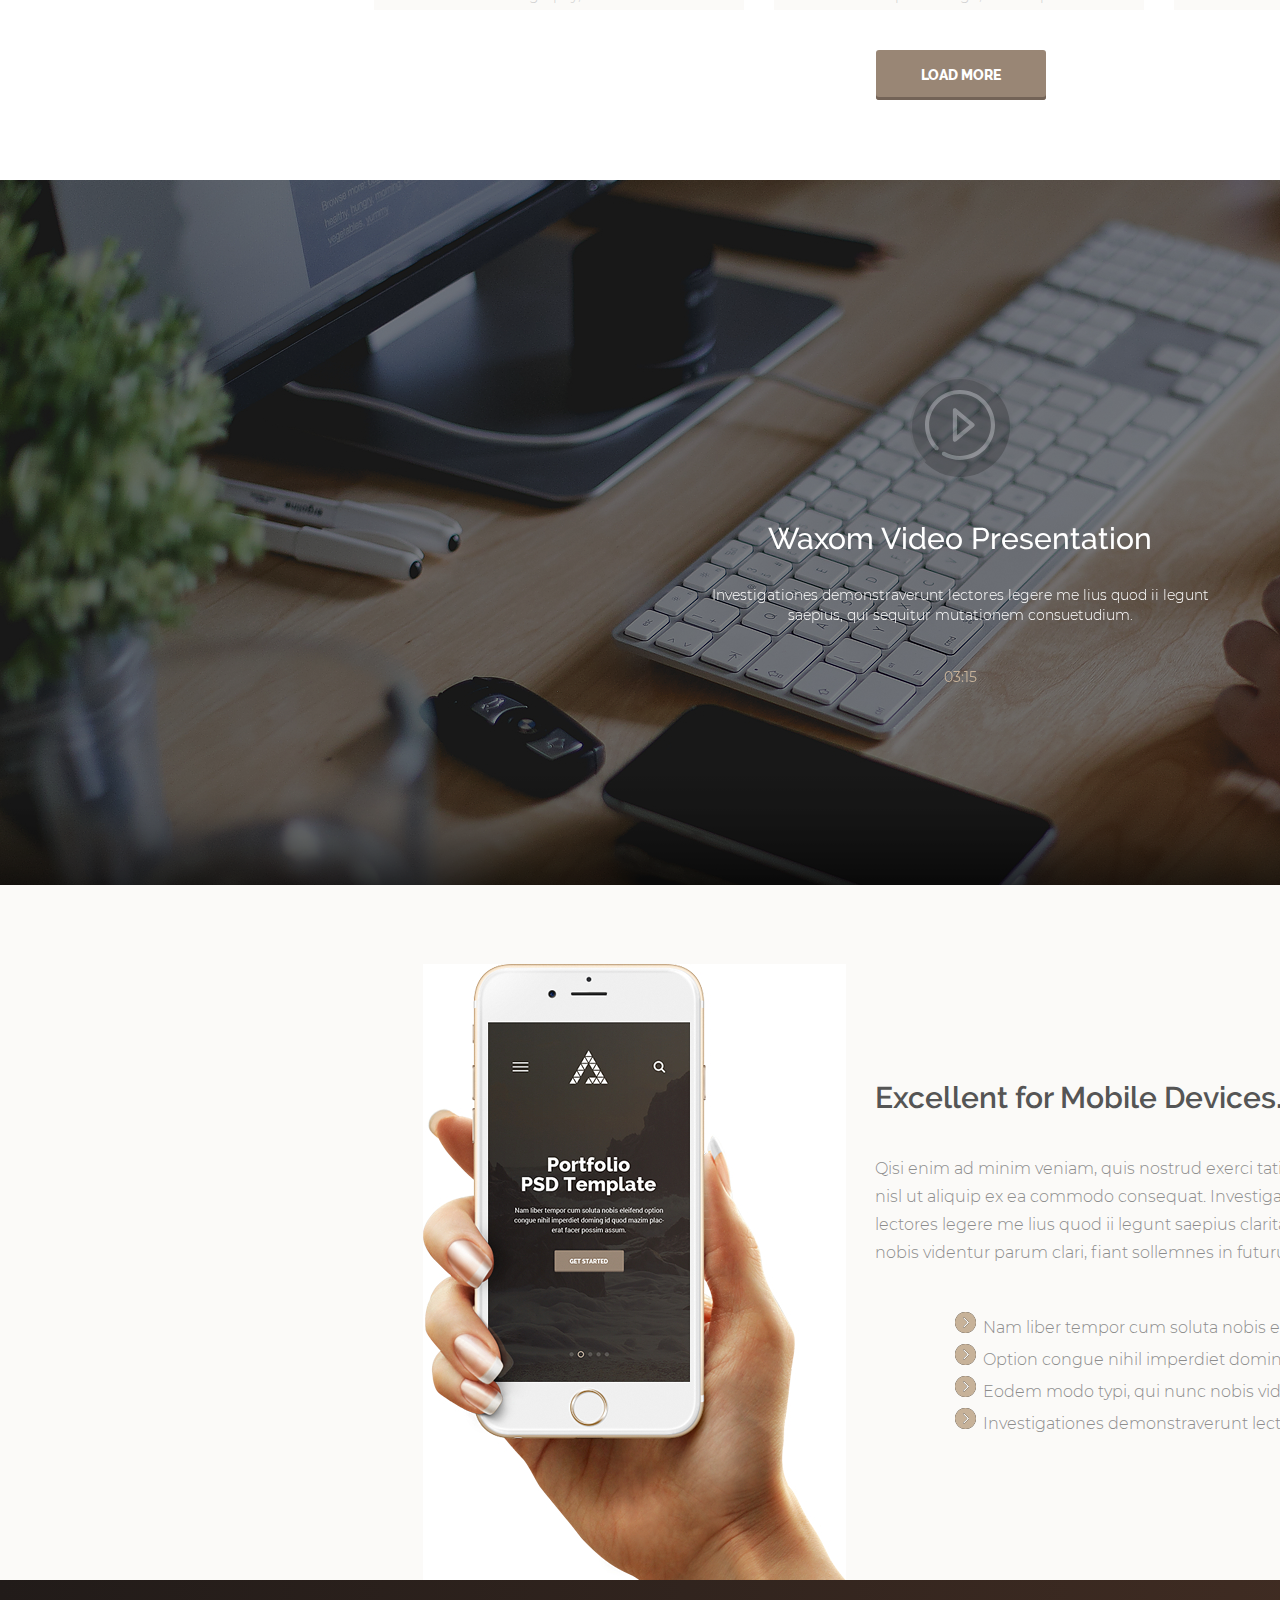
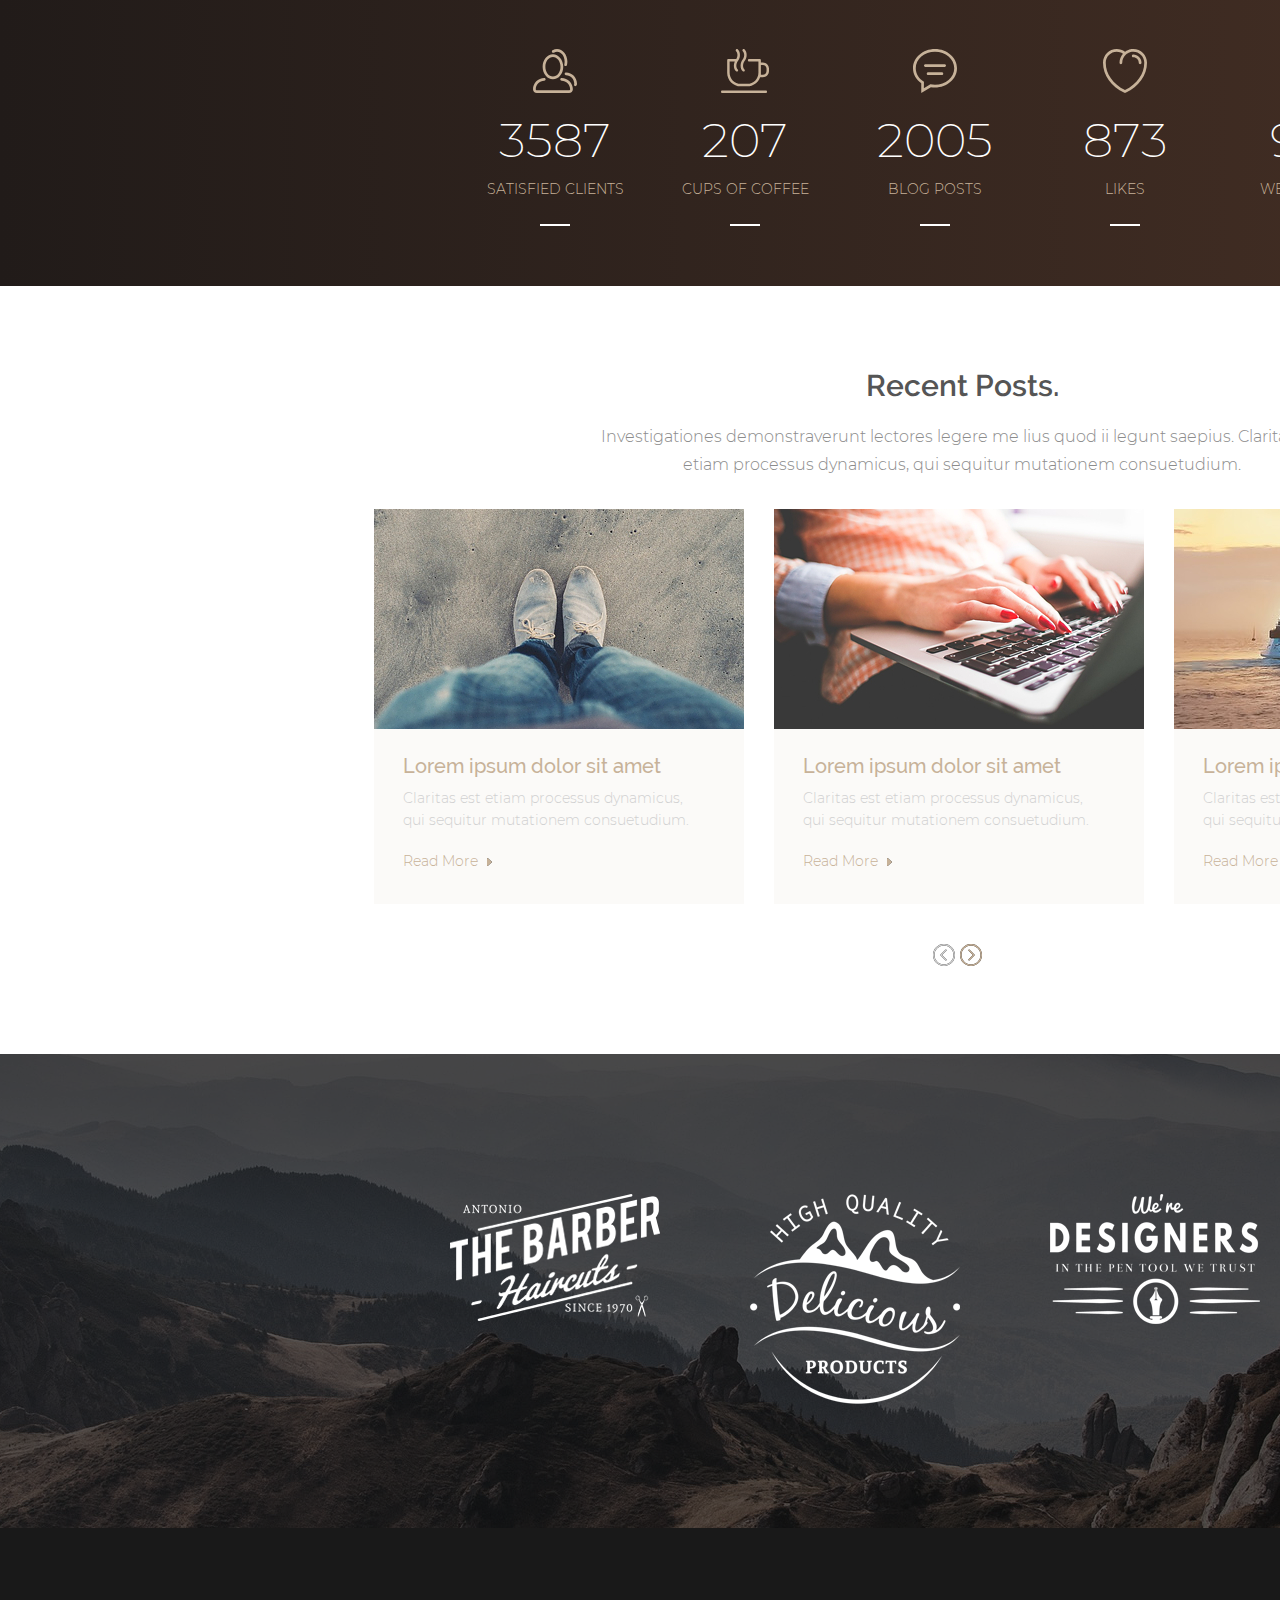
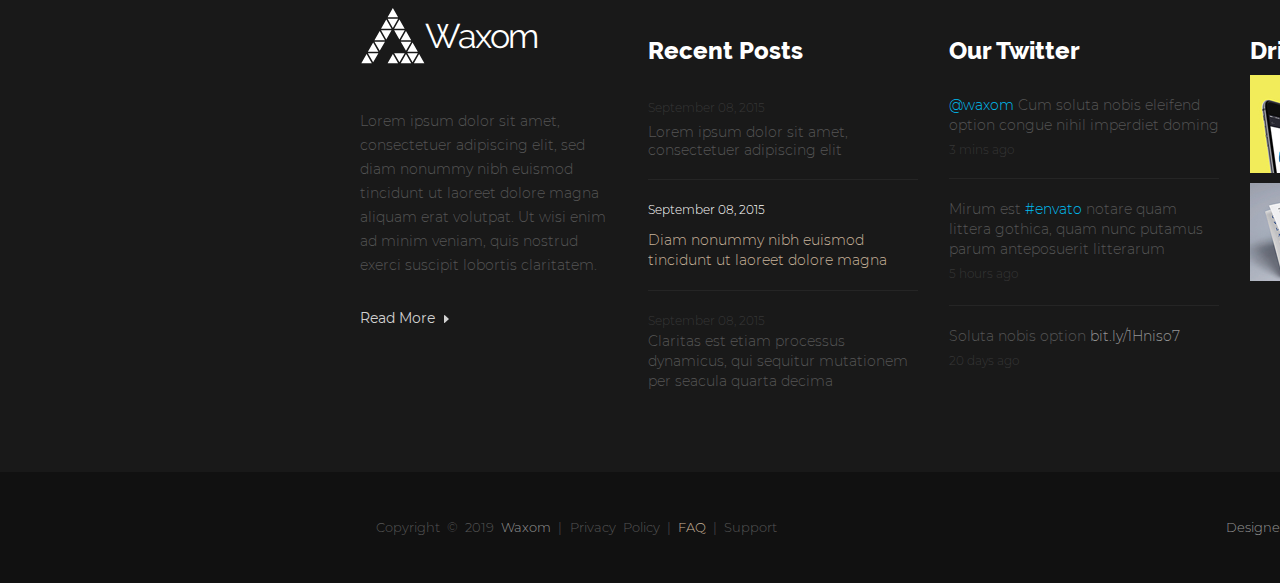
<file: Lesson8/index.html>
<!DOCTYPE html>
<html lang="en">

<head>
    <meta charset="UTF-8">
    <title>No Comment</title>
    <link rel="stylesheet" href="css/style.css"> </head>

<body>
    <div class="container">
        <div class="slider">
            <div class="header">
                <a class="logo" href="index.html">
                    <svg class="logo-icon" width="80" height="56">
                        <path d="M52.873,55.128 L58.125,45.939 L63.377,55.128 L52.873,55.128 ZM46.303,45.172 L56.811,45.172 L51.557,54.359 L46.303,45.172 ZM51.557,34.451 L56.811,43.641 L46.303,43.641 L51.557,34.451 ZM39.738,33.686 L50.243,33.686 L44.990,42.874 L39.738,33.686 ZM44.990,22.967 L50.243,32.154 L39.738,32.154 L44.990,22.967 ZM33.168,22.202 L43.676,22.202 L38.422,31.390 L33.168,22.202 ZM38.422,11.480 L43.676,20.671 L33.168,20.671 L38.422,11.480 ZM26.600,10.713 L37.108,10.713 L31.854,19.905 L26.600,10.713 ZM31.854,-0.006 L37.108,9.184 L26.600,9.184 L31.854,-0.006 ZM20.032,20.671 L25.286,11.480 L30.540,20.671 L20.032,20.671 ZM13.465,32.154 L18.718,22.967 L23.971,32.154 L13.465,32.154 ZM6.897,43.641 L12.151,34.451 L17.404,43.641 L6.897,43.641 ZM0.331,55.128 L5.582,45.939 L10.836,55.128 L0.331,55.128 ZM17.404,45.172 L12.151,54.359 L6.897,45.172 L17.404,45.172 ZM23.971,33.686 L18.718,42.874 L13.465,33.686 L23.971,33.686 ZM30.540,22.202 L25.286,31.390 L20.032,22.202 L30.540,22.202 ZM37.108,55.128 L26.600,55.128 L31.854,45.939 L37.108,55.128 ZM43.676,45.172 L38.422,54.359 L33.168,45.172 L43.676,45.172 ZM50.243,55.128 L39.738,55.128 L44.990,45.939 L50.243,55.128 Z" /> </svg> <span class="logo-txt">waxom</span> </a>
                <nav>
                    <ul class="menu">
                        <li class="menu-list"><a href="#" class="menu-link">Home</a></li>
                        <li class="menu-list"><a href="#" class="menu-link">About Us</a></li>
                        <li class="menu-list"><a href="#" class="menu-link">Portfolio</a></li>
                        <li class="menu-list"><a href="#" class="menu-link">Features</a></li>
                        <li class="menu-list"><a href="#" class="menu-link">Blog</a></li>
                        <li class="menu-list"><a href="#" class="menu-link">Pricing</a></li>
                        <li class="menu-list"><a href="#" class="menu-link">Shortcodes</a></li>
                        <li class="menu-list"><a href="#" class="menu-link">Contact</a></li>
                    </ul>
                </nav>
                <form action="#">
                    <input type="search"> </form>
            </div>
            <section class="slider-text">
                <a href="#" class="slider-arrow1"></a>
                <div class="slider-txt"> <span class="slider-txt1">Unique and Modern Design</span>
                    <h1 class="slider-txt2">Portfolio PSD Template</h1>
                    <p class="slider-txt3">Nam liber tempor cum soluta nobis eleifend option congue nihil imperdiet doming id quod mazim placerat facer possim assum.</p>
                    <a href="#" class="slider-button"> <span class="button-txt">Get Started</span> </a>
                </div>
                <a href="#" class="slider-arrow"></a>
            </section>
            <div class="pagination">
                <a href="#" class="circle"></a>
                <a href="#" class="circle"></a>
                <a href="#" class="circle"></a>
                <a href="#" class="circle"></a>
                <a href="#" class="circle"></a>
            </div>
        </div>
        <section class="about_product">
            <div class="design">
                <a href="#" class="link-design">
                    <svg width="49" height="49" class="icon-design">
                        <path d="M 47.67 19.72C 47.67 19.72 33.4 33.99 33.4 33.99 33.4 33.99 0.53 48.46 0.53 48.46 0.53 48.46 15.01 15.59 15.01 15.59 15.01 15.59 29.28 1.33 29.28 1.33 29.9 0.71 30.9 0.71 31.53 1.33 32.15 1.95 32.15 2.95 31.53 3.58 31.53 3.58 17.68 17.42 17.68 17.42 17.68 17.42 9.11 36.89 9.11 36.89 9.11 36.89 12.11 39.89 12.11 39.89 12.11 39.89 31.57 31.31 31.57 31.31 31.57 31.31 45.42 17.47 45.42 17.47 46.04 16.85 47.04 16.85 47.67 17.47 48.29 18.09 48.29 19.1 47.67 19.72ZM 29.75 28.47C 29.43 28.77 29.03 28.93 28.62 28.93 28.21 28.93 27.81 28.77 27.5 28.47 26.88 27.84 26.88 26.84 27.5 26.22 27.5 26.22 40.83 12.88 40.83 12.88 41.45 12.26 42.45 12.26 43.08 12.88 43.7 13.51 43.7 14.51 43.08 15.13 43.08 15.13 29.75 28.47 29.75 28.47ZM 26.26 24.99C 25.95 25.29 25.55 25.45 25.14 25.45 24.73 25.45 24.33 25.29 24.02 24.99 23.39 24.36 23.39 23.35 24.02 22.73 24.02 22.73 37.35 9.4 37.35 9.4 37.97 8.78 38.97 8.78 39.6 9.4 40.22 10.02 40.22 11.03 39.6 11.65 39.6 11.65 26.26 24.99 26.26 24.99ZM 22.78 21.5C 22.47 21.81 22.07 21.97 21.66 21.97 21.25 21.97 20.84 21.81 20.53 21.5 19.91 20.88 19.91 19.87 20.53 19.25 20.53 19.25 33.87 5.92 33.87 5.92 34.49 5.3 35.5 5.3 36.12 5.92 36.74 6.54 36.74 7.55 36.12 8.17 36.12 8.17 22.78 21.5 22.78 21.5Z"> </path>
                    </svg> <span>Web & App Design</span>
                    <p>Nam liber tempor cum soluta nobis eleifend option congue nihil imperdiet doming id quod mazim.</p>
                </a>
            </div>
            <div class="development">
                <a href="#" class="link-design">
                    <svg width="44" height="40" class="icon-design">
                        <path d="M0.414,19.697 L4.399,17.548 L21.851,26.958 L39.302,17.548 L43.287,19.697 L21.851,31.253 L0.414,19.697 ZM0.414,11.666 L21.851,0.106 L43.287,11.666 L21.851,23.227 L0.414,11.666 ZM21.851,34.985 L39.302,25.573 L43.287,27.721 L21.851,39.283 L0.414,27.721 L4.399,25.573 L21.851,34.985 Z" /> </path>
                    </svg> <span>Development</span>
                    <p>Lorem ipsum dolor sit amet, adipiscing elit, sed diam nonummy nibh euismod tincidunt ut laoreet.</p>
                </a>
            </div>
            <div class="customization">
                <a href="#" class="link-design">
                    <svg width="44" height="44" class="icon-design">
                        <path d="M43.927,21.850 C43.927,20.230 42.761,18.501 41.322,17.993 C39.882,17.483 38.487,16.235 38.081,15.251 C37.675,14.269 37.781,12.396 38.436,11.017 C39.092,9.638 38.695,7.591 37.550,6.443 C36.404,5.297 34.357,4.902 32.977,5.558 C31.597,6.214 29.727,6.322 28.746,5.915 C27.765,5.510 26.517,4.112 26.005,2.673 C25.493,1.234 23.764,0.067 22.144,0.067 C20.523,0.067 18.794,1.234 18.282,2.673 C17.770,4.112 16.522,5.509 15.541,5.915 C14.560,6.322 12.690,6.214 11.310,5.558 C9.932,4.902 7.883,5.297 6.737,6.443 C5.592,7.591 5.195,9.638 5.851,11.017 C6.507,12.397 6.611,14.266 6.204,15.250 C5.796,16.232 4.405,17.483 2.966,17.993 C1.526,18.501 0.360,20.230 0.360,21.850 C0.360,23.471 1.526,25.199 2.966,25.711 C4.405,26.223 5.798,27.474 6.206,28.454 C6.614,29.434 6.507,31.304 5.851,32.683 C5.195,34.062 5.592,36.110 6.737,37.255 C7.883,38.402 9.930,38.799 11.310,38.142 C12.690,37.486 14.560,37.381 15.541,37.789 C16.523,38.196 17.770,39.594 18.282,41.032 C18.794,42.468 20.523,43.633 22.144,43.633 C23.764,43.633 25.493,42.468 26.005,41.032 C26.517,39.594 27.763,38.196 28.744,37.786 C29.725,37.378 31.597,37.486 32.977,38.142 C34.356,38.799 36.404,38.402 37.550,37.255 C38.695,36.110 39.092,34.062 38.436,32.683 C37.781,31.304 37.673,29.433 38.079,28.453 C38.485,27.472 39.882,26.223 41.322,25.711 C42.761,25.199 43.927,23.471 43.927,21.850 ZM22.144,29.842 C17.724,29.842 14.150,26.270 14.150,21.859 C14.150,17.440 17.724,13.865 22.144,13.865 C26.554,13.865 30.128,17.440 30.128,21.859 C30.128,26.270 26.554,29.842 22.144,29.842 Z" /> </path>
                    </svg> <span>Customization</span>
                    <p>Nam liber tempor cum soluta nobis eleifend option congue nihil imperdiet doming id quod mazim.</p>
                </a>
            </div>
            <div class="marketing">
                <a href="#" class="link-design">
                    <svg width="52" height="36" class="icon-design">
                        <path d="M51.411,14.341 L41.921,33.763 C41.326,34.984 39.729,35.984 38.378,35.984 L3.080,35.984 C1.730,35.984 1.112,34.982 1.711,33.763 L11.203,14.341 C11.796,13.118 13.392,12.115 14.742,12.115 L50.040,12.115 C51.394,12.115 52.009,13.118 51.411,14.341 ZM9.000,13.245 L0.738,30.147 L0.738,7.983 C0.738,6.619 1.843,5.501 3.196,5.502 L14.012,5.502 L14.012,4.058 C14.012,3.063 14.394,2.135 15.094,1.430 C15.793,0.723 16.717,0.335 17.701,0.335 L23.991,0.335 C26.020,0.335 27.675,2.002 27.675,4.058 L27.675,5.501 L38.491,5.501 C39.842,5.501 40.949,6.619 40.949,7.983 L40.949,9.637 L14.742,9.637 C12.475,9.637 10.002,11.187 9.000,13.245 ZM16.470,5.502 L25.217,5.502 L25.217,4.058 C25.217,3.370 24.667,2.815 23.989,2.815 L17.698,2.815 C17.372,2.815 17.063,2.945 16.832,3.183 C16.602,3.417 16.470,3.730 16.470,4.058 L16.470,5.502 Z" /> </path>
                    </svg> <span>Marketing</span>
                    <p>Nam liber tempor cum soluta nobis eleifend option congue nihil imperdiet doming id quod mazim.</p>
                </a>
            </div>
        </section>
        <section class="portfolio"> <span class="portfolio-item">Waxom is Realization of your Ideas.</span>
            <p class="portfolio-txt">Investigationes demonstraverunt lectores legere me lius quod ii legunt saepius. Claritas est etiam processus dynamicus, qui sequitur mutationem consuetudium.</p>
            <div class="portfolio-first"></div>
            <div class="portfolio-second"></div>
            <div class="portfolio-third"></div>
        </section>
        <aside class="promotion">
            <h2 class="promotion-item"><span class="promotion-waxom">Waxom </span>Multipurpose WordPress Theme</h2>
            <p class="promotion-txt">Don't Forget to Rate the Template. Thanks so much!</p>
            <a href="#" class="promotion-button"> <span class="button-txt">Purchase Now</span> </a>
        </aside>
        <section class="our-project">
            <h2 class="our-project-item">Our Latest Projects.</h2>
            <p class="our-project-txt">Investigationes demonstraverunt lectores legere me lius quod ii legunt saepius. Claritas est etiam processus dynamicus, qui sequitur mutationem consuetudium.</p>
            <div class="our-project-btn">
                <a href="#" class="our-btn1"> <span class="project-button">All</span></a>
                <a href="#" class="our-btn2"> <span class="project-button">Web Design</span></a>
                <a href="#" class="our-btn3"> <span class="project-button">Mobile App</span></a>
                <a href="#" class="our-btn4"> <span class="project-button">Illustration</span></a>
                <a href="#" class="our-btn5"> <span class="project-button">Photography</span></a>
            </div>
            <div class="picture">
                <div class="article"> <img class="article-photo" src="img/photo.jpg" height="237">
                    <div class="article-txt-wrapper"> <span class="article-title">Claritas Etiam Processus</span> <span class="article-txt">Photography, Nature</span> </div>
                    <button class="article-btn-link"></button>
                    <button class="article-btn-search"></button>
                </div>
                <div class="article"> <img class="article-photo" src="img/photo%20(1).jpg" height="237">
                    <div class="article-txt-wrapper"> <span class="article-title">Quam Nutamus Farum</span> <span class="article-txt">Graphic Design, Mock-Up</span> </div>
                    <button class="article-btn-link"></button>
                    <button class="article-btn-search"></button>
                </div>
                <div class="article"> <img class="article-photo" src="img/photo%20(2).jpg" height="237">
                    <div class="article-txt-wrapper"> <span class="article-title">Usus Legentis Videntur</span> <span class="article-txt">Photography, Holiday</span> </div>
                    <button class="article-btn-link"></button>
                    <button class="article-btn-search"></button>
                </div>
            </div>
            <div class="picture">
                <div class="article"> <img class="article-photo" src="img/photo%20(3).jpg" height="237">
                    <div class="article-txt-wrapper"> <span class="article-title">Claritas Etiam Processus</span> <span class="article-txt">Photography, Nature</span> </div>
                    <button class="article-btn-link"></button>
                    <button class="article-btn-search"></button>
                </div>
                <div class="article"> <img class="article-photo" src="img/photo%20(4).jpg" height="237">
                    <div class="article-txt-wrapper"> <span class="article-title">Quam Nutamus Farum</span> <span class="article-txt">Graphic Design, Mock-Up</span> </div>
                    <button class="article-btn-link"></button>
                    <button class="article-btn-search"></button>
                </div>
                <div class="article"> <img class="article-photo" src="img/photo%20(5).jpg" height="237">
                    <div class="article-txt-wrapper"> <span class="article-title">Usus Legentis Videntur</span> <span class="article-txt">Usus Legentis Videntur</span> </div>
                    <button class="article-btn-link"></button>
                    <button class="article-btn-search"></button>
                </div>
            </div>
            <a href="#" class="our-project-button"> <span class="our-project-btn-txt">Load More</span> </a>
        </section>
        <section class="video">
            <video class="video-item" src="video/Bretagne%20-%2029239.mp4" autoplay controls width="1920" height="705" poster="img/photo%20(6).jpg"></video>
            <div class="video-txt-wrp">
                <button class="video-txt-btn">
                    <svg width="70" height="70" class="icon-video">
                        <path d="M31.253,18.653 L48.967,33.415 C49.437,33.807 49.709,34.386 49.709,34.997 C49.709,35.609 49.437,36.188 48.967,36.580 L31.253,51.343 C30.876,51.657 30.407,51.820 29.934,51.820 C29.638,51.820 29.339,51.755 29.060,51.626 C28.337,51.287 27.874,50.559 27.874,49.760 L27.874,20.235 C27.874,19.436 28.337,18.708 29.060,18.370 C29.783,18.030 30.640,18.141 31.253,18.653 ZM31.994,45.362 L44.431,34.997 L31.994,24.633 L31.994,45.362 ZM59.759,59.759 C53.033,66.484 44.026,69.998 34.937,69.998 C29.072,69.999 23.173,68.536 17.831,65.528 C16.839,64.970 16.488,63.713 17.046,62.722 C17.604,61.731 18.860,61.379 19.852,61.938 C31.870,68.703 47.082,66.611 56.845,56.845 C68.892,44.798 68.892,25.197 56.845,13.150 C44.798,1.101 25.196,1.102 13.150,13.150 C1.104,25.197 1.104,44.798 13.150,56.845 C13.955,57.650 13.955,58.954 13.150,59.759 C12.347,60.563 11.042,60.563 10.237,59.759 C-3.416,46.105 -3.416,23.890 10.237,10.236 C23.891,-3.416 46.104,-3.417 59.759,10.236 C73.412,23.890 73.412,46.105 59.759,59.759 Z" /> </path>
                    </svg>
                </button> <span class="video-txt-title">Waxom Video Presentation</span>
                <p class="video-txt-p">Investigationes demonstraverunt lectores legere me lius quod ii legunt saepius, qui sequitur mutationem consuetudium.</p> <span class="video-txt-time">03:15</span> </div>
        </section>
        <section class="mobile-devises"> <img class="mobile-phone" src="img/iPhone_in_hand.jpg" alt="#">
            <div class="mobile-devises-wpr"> <span class="mobile-devises-dev">Excellent for Mobile Devices.</span>
                <p class="mobile-devises-txt">Qisi enim ad minim veniam, quis nostrud exerci tation ullamcorper suscipit lobortis nisl ut aliquip ex ea commodo consequat. Investigationes demonstraverunt lectores legere me lius quod ii legunt saepius claritas. Eodem modo typi, qui nunc nobis videntur parum clari, fiant sollemnes in futurum.</p>
                <ul class="mobile-devises-item">
                    <li class="mobile-devises-list">Nam liber tempor cum soluta nobis eleifend option;</li>
                    <li class="mobile-devises-list">Option congue nihil imperdiet doming id quod mazim placerat facer;</li>
                    <li class="mobile-devises-list">Eodem modo typi, qui nunc nobis videntur parum futurum;</li>
                    <li class="mobile-devises-list">Investigationes demonstraverunt lectores</li>
                </ul>
            </div>
        </section>
        <section class="indicators">
            <div class="indicators-client">
                <a href="#" class="link-indicators-client">
                    <svg width="44" height="44" class="icon-indicators-client">
                        <path d="M19.937,30.250 C25.625,30.250 30.250,24.621 30.250,17.703 C30.250,10.784 25.625,5.156 19.937,5.156 C17.124,5.156 14.498,6.502 12.543,8.944 C10.660,11.298 9.624,14.408 9.625,17.703 C9.625,24.622 14.250,30.250 19.937,30.250 ZM19.937,7.906 C24.107,7.906 27.500,12.300 27.500,17.703 C27.500,23.106 24.107,27.500 19.937,27.500 C15.768,27.500 12.375,23.106 12.372,17.703 C12.372,12.300 15.765,7.906 19.937,7.906 ZM28.598,28.875 C27.838,28.875 27.223,29.490 27.223,30.250 C27.223,31.010 27.838,31.625 28.598,31.625 C33.299,31.625 37.125,35.450 37.125,40.153 C37.125,40.755 36.631,41.250 36.024,41.250 L3.848,41.250 C3.243,41.250 2.750,40.758 2.750,40.153 C2.750,35.450 6.574,31.625 11.274,31.625 C12.034,31.625 12.649,31.010 12.649,30.250 C12.649,29.490 12.034,28.875 11.274,28.875 C5.057,28.875 -0.000,33.934 -0.000,40.153 C-0.000,42.274 1.727,44.000 3.848,44.000 L36.024,44.000 C38.147,44.000 39.875,42.274 39.875,40.153 C39.875,33.934 34.815,28.875 28.598,28.875 ZM20.943,3.629 C21.927,3.045 22.976,2.751 24.062,2.751 C28.232,2.751 31.625,7.146 31.625,12.547 C31.625,13.516 31.518,14.466 31.305,15.375 C31.131,16.114 31.590,16.854 32.329,17.027 C32.435,17.054 32.539,17.064 32.644,17.064 C33.268,17.064 33.833,16.636 33.982,16.004 C34.241,14.889 34.375,13.726 34.375,12.547 C34.375,5.629 29.750,-0.000 24.062,-0.000 C22.499,-0.000 20.938,0.435 19.544,1.261 C18.889,1.647 18.674,2.491 19.060,3.144 C19.447,3.798 20.292,4.015 20.943,3.629 ZM33.000,23.375 C32.240,23.375 31.625,23.990 31.625,24.750 C31.625,25.510 32.240,26.125 33.000,26.125 C37.701,26.125 41.250,30.043 41.250,34.743 C41.250,34.899 41.220,35.053 41.156,35.191 C40.848,35.887 41.161,36.698 41.854,37.006 C42.034,37.087 42.225,37.125 42.413,37.125 C42.939,37.125 43.441,36.819 43.670,36.308 C43.888,35.814 44.000,35.288 44.000,34.740 C44.000,28.527 39.217,23.375 33.000,23.375 Z" /> </path>
                    </svg> <span class="indicators-client-num">3587</span> <span class="indicators-client-txt">Satisfied Clients</span> </a>
            </div>
            <div class="indicators-cup">
                <a href="#" class="link-indicators-client">
                    <svg width="48" height="44" class="icon-indicators-client">
                        <path d="M46.043,42.749 C46.043,43.440 45.491,44.000 44.809,44.000 L1.234,44.000 C0.553,44.000 -0.000,43.440 -0.000,42.749 C-0.000,42.058 0.553,41.498 1.234,41.498 L44.809,41.498 C45.491,41.498 46.043,42.058 46.043,42.749 ZM21.769,22.213 C22.007,22.438 22.309,22.549 22.611,22.549 C22.941,22.549 23.270,22.416 23.513,22.152 C23.978,21.647 23.951,20.855 23.453,20.384 C21.337,18.382 21.790,14.314 23.608,12.014 C26.075,8.894 26.618,3.331 23.453,0.337 C22.955,-0.134 22.174,-0.107 21.709,0.398 C21.244,0.904 21.271,1.695 21.769,2.166 C23.670,3.964 23.627,7.989 21.682,10.450 C20.404,12.067 19.640,14.234 19.586,16.396 C19.526,18.759 20.302,20.825 21.769,22.213 ZM48.000,19.614 L48.000,22.014 C48.000,25.455 45.239,28.253 41.846,28.253 L39.091,28.253 C37.221,33.524 32.240,37.304 26.405,37.304 L19.639,37.304 C12.208,37.304 6.163,31.175 6.163,23.642 L6.163,11.232 C6.163,10.541 6.715,9.981 7.397,9.981 L15.312,9.981 C16.918,7.505 16.847,3.854 15.063,2.166 C14.565,1.695 14.538,0.904 15.003,0.398 C15.467,-0.107 16.248,-0.134 16.747,0.337 C19.911,3.331 19.368,8.894 16.902,12.014 C15.083,14.314 14.630,18.383 16.747,20.384 C17.245,20.855 17.272,21.647 16.807,22.152 C16.342,22.657 15.561,22.684 15.063,22.213 C13.595,20.825 12.820,18.759 12.879,16.396 C12.913,15.049 13.222,13.700 13.760,12.483 L8.630,12.483 L8.630,23.642 C8.630,29.796 13.569,34.802 19.639,34.802 L26.405,34.802 C32.475,34.802 37.413,29.796 37.413,23.642 L37.413,12.483 L28.135,12.483 C27.453,12.483 26.901,11.923 26.901,11.232 C26.901,10.541 27.453,9.981 28.135,9.981 L38.647,9.981 C39.329,9.981 39.881,10.541 39.881,11.232 L39.881,13.375 L41.846,13.375 C45.239,13.375 48.000,16.174 48.000,19.614 ZM45.532,19.614 C45.532,17.554 43.878,15.877 41.846,15.877 L39.881,15.877 L39.881,25.751 L41.846,25.751 C43.878,25.751 45.532,24.075 45.532,22.014 L45.532,19.614 Z" /> </path>
                    </svg> <span class="indicators-client-num">207</span> <span class="indicators-client-txt">Cups of coffee</span> </a>
            </div>
            <div class="indicators-blog">
                <a href="#" class="link-indicators-client">
                    <svg width="44" height="44" class="icon-indicators-client">
                        <path d="M28.873,23.374 L15.126,23.374 C14.367,23.374 13.751,23.990 13.751,24.748 C13.751,25.508 14.367,26.124 15.126,26.124 L28.873,26.124 C29.632,26.124 30.248,25.508 30.248,24.748 C30.248,23.990 29.632,23.374 28.873,23.374 ZM31.622,15.126 L12.376,15.126 C11.617,15.126 11.001,15.741 11.001,16.501 C11.001,17.259 11.617,17.875 12.376,17.875 L31.622,17.875 C32.382,17.875 32.997,17.259 32.997,16.501 C32.997,15.741 32.382,15.126 31.622,15.126 ZM21.999,0.003 C9.852,0.003 0.003,8.620 0.003,19.250 C0.003,25.325 3.227,30.733 8.252,34.261 L8.252,43.995 L17.887,38.149 C19.221,38.368 20.593,38.496 21.999,38.496 C34.148,38.496 43.995,29.879 43.995,19.250 C43.995,8.620 34.148,0.003 21.999,0.003 ZM21.999,35.747 C20.393,35.747 18.843,35.560 17.353,35.242 L10.880,39.133 L10.967,32.756 C6.005,29.772 2.753,24.839 2.753,19.250 C2.753,10.139 11.370,2.753 21.999,2.753 C32.629,2.753 41.246,10.139 41.246,19.250 C41.246,28.360 32.629,35.747 21.999,35.747 Z" /> </path>
                    </svg> <span class="indicators-client-num">2005</span> <span class="indicators-client-txt">Blog posts</span> </a>
            </div>
            <div class="indicators-likes">
                <a href="#" class="link-indicators-client">
                    <svg width="44" height="44" class="icon-indicators-client">
                        <path d="M30.250,-0.000 C29.826,-0.000 29.403,0.026 28.982,0.064 C28.828,0.078 28.676,0.100 28.523,0.121 C28.265,0.152 28.010,0.191 27.755,0.238 C27.567,0.272 27.383,0.311 27.203,0.352 C26.992,0.400 26.783,0.456 26.573,0.514 C26.375,0.569 26.177,0.623 25.983,0.686 C25.805,0.744 25.634,0.813 25.459,0.879 C25.000,1.051 24.551,1.245 24.116,1.461 C24.030,1.503 23.940,1.542 23.856,1.588 C23.627,1.709 23.407,1.843 23.184,1.976 C23.063,2.050 22.940,2.120 22.819,2.198 C22.604,2.336 22.397,2.483 22.191,2.632 C22.129,2.677 22.063,2.718 22.000,2.764 C19.623,0.975 16.735,-0.000 13.750,-0.000 C6.168,-0.000 -0.000,6.166 -0.000,13.750 C-0.000,26.195 8.002,37.452 21.406,43.863 C21.594,43.954 21.798,44.000 22.000,44.000 C22.202,44.000 22.405,43.954 22.594,43.863 C35.997,37.452 44.000,26.195 44.000,13.750 C44.000,6.166 37.831,-0.000 30.250,-0.000 ZM22.000,41.097 C9.934,35.108 2.750,24.927 2.750,13.750 C2.750,7.684 7.685,2.750 13.750,2.750 C15.969,2.750 18.118,3.434 19.940,4.683 C17.805,7.107 16.500,10.275 16.500,13.750 C16.500,14.509 17.114,15.125 17.875,15.125 C18.636,15.125 19.250,14.509 19.250,13.750 C19.250,10.476 20.696,7.539 22.973,5.523 C23.184,5.335 23.405,5.157 23.627,4.987 C23.678,4.951 23.728,4.912 23.779,4.874 C23.998,4.715 24.222,4.562 24.452,4.420 C24.515,4.380 24.578,4.341 24.643,4.304 C24.864,4.171 25.091,4.046 25.321,3.931 C25.400,3.891 25.482,3.852 25.562,3.814 C25.783,3.710 26.005,3.611 26.232,3.521 C26.332,3.481 26.434,3.445 26.537,3.408 C26.751,3.331 26.965,3.259 27.183,3.196 C27.316,3.158 27.445,3.125 27.578,3.093 C27.775,3.044 27.970,2.993 28.171,2.953 C28.353,2.920 28.537,2.896 28.719,2.869 C28.875,2.846 29.031,2.820 29.189,2.803 C29.538,2.771 29.893,2.750 30.250,2.750 C36.315,2.750 41.250,7.684 41.250,13.750 C41.250,24.927 34.066,35.108 22.000,41.097 ZM30.250,5.500 C29.490,5.500 28.875,6.116 28.875,6.875 C28.875,7.633 29.490,8.250 30.250,8.250 C33.283,8.250 35.750,10.716 35.750,13.750 C35.750,14.509 36.365,15.125 37.125,15.125 C37.885,15.125 38.500,14.509 38.500,13.750 C38.500,9.200 34.799,5.500 30.250,5.500 Z" /> </path>
                    </svg> <span class="indicators-client-num">873</span> <span class="indicators-client-txt">Likes</span> </a>
            </div>
            <div class="indicators-launched">
                <a href="#" class="link-indicators-client">
                    <svg width="54" height="44" class="icon-indicators-client">
                        <path d="M52.310,40.611 L1.691,40.611 C0.759,40.611 0.003,41.369 0.003,42.304 C0.003,43.237 0.759,43.995 1.691,43.995 L52.310,43.995 C53.242,43.995 53.998,43.237 53.998,42.304 C53.998,41.369 53.242,40.611 52.310,40.611 ZM28.688,6.771 L28.688,3.387 L32.063,3.387 C32.994,3.387 33.750,2.629 33.750,1.695 C33.750,0.761 32.994,0.003 32.063,0.003 L21.939,0.003 C21.007,0.003 20.251,0.761 20.251,1.695 C20.251,2.629 21.007,3.387 21.939,3.387 L25.314,3.387 C25.314,3.387 25.301,6.910 25.314,6.771 C11.194,7.649 0.003,19.463 0.003,33.843 C0.003,35.217 0.003,34.601 0.003,35.535 C0.003,36.469 0.759,37.227 1.691,37.227 L52.310,37.227 C53.242,37.227 53.998,36.469 53.998,35.535 C53.998,34.601 53.998,35.324 53.998,33.843 C53.998,19.463 42.808,7.649 28.688,6.771 ZM3.378,33.843 C3.378,20.761 13.954,10.155 27.001,10.155 C40.048,10.155 50.623,20.761 50.623,33.843 L3.378,33.843 Z" /> </path>
                    </svg> <span class="indicators-client-num">900</span> <span class="indicators-client-txt">We launched</span> </a>
            </div>
        </section>
        <section class="posts"> <span class="recent-posts">Recent Posts.</span>
            <p class="posts-txt">Investigationes demonstraverunt lectores legere me lius quod ii legunt saepius. Claritas est etiam processus dynamicus, qui sequitur mutationem consuetudium.</p>
            <article class="picture2">
                <div class="article2"> <img class="article2-photo" src="img/photo7.jpg" width="370" height="220">
                    <div class="article2-txt-wrapper"> <span class="article2-title">Lorem ipsum dolor sit amet</span> <span class="article2-txt">Claritas est etiam processus dynamicus, qui sequitur mutationem consuetudium.</span> <a class="article-read" href="#">Read More <img class="article-read-img" src="img/arrow-posts.svg" alt="arrow"></a> </div>
                </div>
                <div class="article2"> <img class="article2-photo" src="img/photo8.jpg" width="370" height="220">
                    <div class="article2-txt-wrapper"> <span class="article2-title">Lorem ipsum dolor sit amet</span> <span class="article2-txt">Claritas est etiam processus dynamicus, qui sequitur mutationem consuetudium.</span> <a class="article-read" href="#">Read More <img class="article-read-img" src="img/arrow-posts.svg" alt="arrow"></a> </div>
                </div>
                <div class="article2"> <img class="article2-photo" src="img/photo9.jpg" width="370" height="220">
                    <div class="article2-txt-wrapper"> <span class="article2-title">Lorem ipsum dolor sit amet</span> <span class="article2-txt">Claritas est etiam processus dynamicus, qui sequitur mutationem consuetudium.</span> <a class="article-read" href="#">Read More <img class="article-read-img" src="img/arrow-posts.svg" alt="arrow"></a> </div>
                </div>
            </article>
            <div class="pagination2">
                <a class="pagination2-item" href="#"><img src="img/left.svg" alt="#"></a>
                <a class="pagination2-item" href="#"><img src="img/right.svg" alt="#"></a>
            </div>
        </section>
        <section class="logos">
            <a class="logos-item" href="#"><img src="img/logo-01.svg" alt="#"></a>
            <a class="logos-item" href="#"><img src="img/logo-02.svg" alt="#"></a>
            <a class="logos-item" href="#"><img src="img/logo-03.svg" alt="#"></a>
            <a class="logos-item" href="#"><img src="img/logo-04.svg" alt="#"></a>
        </section>
        <section class="notes">
            <div class="notes1">
                <a class="logo1" href="index.html">
                    <svg class="logo1-icon" width="64" height="56">
                        <path d="M52.873,55.128 L58.125,45.939 L63.377,55.128 L52.873,55.128 ZM46.303,45.172 L56.811,45.172 L51.557,54.359 L46.303,45.172 ZM51.557,34.451 L56.811,43.641 L46.303,43.641 L51.557,34.451 ZM39.738,33.686 L50.243,33.686 L44.990,42.874 L39.738,33.686 ZM44.990,22.967 L50.243,32.154 L39.738,32.154 L44.990,22.967 ZM33.168,22.202 L43.676,22.202 L38.422,31.390 L33.168,22.202 ZM38.422,11.480 L43.676,20.671 L33.168,20.671 L38.422,11.480 ZM26.600,10.713 L37.108,10.713 L31.854,19.905 L26.600,10.713 ZM31.854,-0.006 L37.108,9.184 L26.600,9.184 L31.854,-0.006 ZM20.032,20.671 L25.286,11.480 L30.540,20.671 L20.032,20.671 ZM13.465,32.154 L18.718,22.967 L23.971,32.154 L13.465,32.154 ZM6.897,43.641 L12.151,34.451 L17.404,43.641 L6.897,43.641 ZM0.331,55.128 L5.582,45.939 L10.836,55.128 L0.331,55.128 ZM17.404,45.172 L12.151,54.359 L6.897,45.172 L17.404,45.172 ZM23.971,33.686 L18.718,42.874 L13.465,33.686 L23.971,33.686 ZM30.540,22.202 L25.286,31.390 L20.032,22.202 L30.540,22.202 ZM37.108,55.128 L26.600,55.128 L31.854,45.939 L37.108,55.128 ZM43.676,45.172 L38.422,54.359 L33.168,45.172 L43.676,45.172 ZM50.243,55.128 L39.738,55.128 L44.990,45.939 L50.243,55.128 Z" /> </svg> <span class="logo1-txt">waxom</span> </a>
                <p class="notes1-txt">Lorem ipsum dolor sit amet, consectetuer adipiscing elit, sed diam nonummy nibh euismod tincidunt ut laoreet dolore magna aliquam erat volutpat. Ut wisi enim ad minim veniam, quis nostrud exerci suscipit lobortis claritatem.</p> <a class="article2-read" href="#">Read More <img class="article-read-img" src="img/arrow2.svg" alt="arrow"></a> </div>
            <div class="notes2"> <span class="posts-footer">Recent Posts</span>
                <div class="sep1"> <span>September 08, 2015</span>
                    <p>Lorem ipsum dolor sit amet, consectetuer adipiscing elit</p>
                </div>
                <div class="sep2"> <span>September 08, 2015</span>
                    <p>Diam nonummy nibh euismod tincidunt ut laoreet dolore magna</p>
                </div>
                <div class="sep3"> <span>September 08, 2015</span>
                    <p>Claritas est etiam processus dynamicus, qui sequitur mutationem per seacula quarta decima</p>
                </div>
            </div>
            <div class="notes3"> <span class="posts-footer">Our Twitter</span>
                <div class="twit1">
                    <p class="twit1-txt"> <span>@waxom </span>Cum soluta nobis eleifend option congue nihil imperdiet doming</p> <span class="twit1-text">3 mins ago</span> </div>
                <div class="twit2">
                    <p class="twit2-txt"> Mirum est <span>#envato </span>notare quam littera gothica, quam nunc putamus parum anteposuerit litterarum</p> <span class="twit1-text">5 hours ago</span> </div>
                <div class="twit3">
                    <p class="twit3-txt"> Soluta nobis option <span>bit.ly/1Hniso7</span></p> <span class="twit1-text">20 days ago</span> </div>
            </div>
            <div class="notes4"> <span class="posts-footer">Dribbble Widget</span>
                <div class="widget"> <img src="img/photo12.jpg" alt="#" width="130" height="98"> <img src="img/photo13.jpg" alt="#" width="130" height="98"> </div>
                <div class="widget"> <img src="img/photo14.jpg" alt="#" width="130" height="98"> <img src="img/photo%2015.jpg" alt="#" width="130" height="98"> </div>
            </div>
        </section>
    </div>
    <div class="footer">
        <div class="footer-left">
            <p class="footer-left-txt">Copyright © 2019<span class="footer-left-txt1"> Waxom </span> | Privacy Policy | <span class="footer-left-txt2">FAQ</span> | Support</p>
        </div>
        <div class="footer-right">
            <p class="footer-right-txt">Designed by <span class="footer-right-txt1"> ThemeFire </span> | Only on <span class="footer-right-txt2"> Envato Market</span></p>
        </div>
    </div>
</body>

</html>
</file>
<file: Lesson2/style.css>
/* * {
  margin: 0;
  padding: 0;
} */
    
    body {
        margin: 0;
    }
    
    .container {
        width: 1280px;
        height: 3186px;
        margin: 0 auto;
        background-image: url(img/back.png);
    }
    
    .main-header {
        height: 323px;
        display: flex;
        justify-content: space-between;
        padding: 50px;
        background-color: #445162;
    }
    
    .main-header__title {
        /* text-transform: capitalize; */
        font-family: Arial;
        color: #ffffff;
        font-size: 60px;
        font-weight: 400;
        text-align: left;
        text-shadow: 0px 1px 0px rgba(0, 0, 0, 0.3);
    }
    
    .main-header__list {
        margin: 51px 0 0 0;
        font-family: Arial;
        color: #ffffff;
        font-size: 20px;
        font-weight: 400;
        line-height: 36px;
        text-align: left;
        text-shadow: 0px 1px 0px rgba(0, 0, 0, 0.3);
        list-style-image: url(img/check_icon.png)
    }
    
    .main-header__photo {
        background-color: #ffffff;
        width: 469px;
        height: 214px;
    }
    
    .about_product {
        display: flex;
        justify-content: space-between;
        padding: 50px;
        background-image: url("img/bg.png");
    }
    
    .about {
        width: 254px;
        height: 28px;
        color: #445161;
        font-family: Arial;
        font-size: 30px;
        font-weight: 400;
        line-height: 36px;
        padding-left: 50px;
        padding-bottom: 50px;
    }
    
    .about_product-text1 {
        width: 649px;
        height: 63px;
        color: #333333;
        font-family: Arial;
        font-size: 16px;
        font-weight: 400;
        line-height: 24px;
        display: block;
    }
    
    .about_product-text2 {
        /* Style for "Pariatur i" */
        width: 653px;
        height: 60px;
        color: #333333;
        font-family: Arial;
        font-size: 16px;
        font-weight: 400;
        line-height: 24px;
        display: block;
        padding-top: 20px;
    }
    
    .about_product_video {
        width: 430px;
        height: 245px;
        background-color: #445161;
    }
    
    .dignity {
        min-height: 420px;
    }
    
    .dignity h2 {
        color: #445161;
        font-size: 30px;
        font-weight: 400;
        line-height: 36px;
        text-align: center;
    }
    
    .dignity__list {
        margin-left: 91px;
        color: #333333;
        font-family: Arial;
        font-size: 16px;
        font-weight: 400;
        -webkit-columns: 2;
        -moz-columns: 2;
        columns: 2;
        list-style-image: url(img/Layer_2.svg);
    }
</file>
<file: Lesson6/css/style.css>
* {
                margin: 0;
                padding: 0;
            }
            
            @font-face {
                font-family: "montserrat-extralight";
                src: url(../fonts/montserrat-extralight.ttf);
            }
            
            @font-face {
                font-family: "montserrat-light";
                src: url(../fonts/montserrat-light.ttf);
            }
            
            @font-face {
                font-family: "montserrat-regular";
                src: url(../fonts/montserrat-regular.ttf);
            }
            
            @font-face {
                font-family: "raleway-bold";
                src: url(../fonts/raleway-bold.ttf);
            }
            
            @font-face {
                font-family: "raleway-extrabold";
                src: url(../fonts/raleway-extrabold.ttf);
            }
            
            @font-face {
                font-family: "raleway-medium";
                src: url(../fonts/raleway-medium.ttf);
            }
            
            @font-face {
                font-family: "raleway-regular";
                src: url(../fonts/raleway-regular.ttf);
            }
            
            @font-face {
                font-family: "raleway-semibold";
                src: url(../fonts/raleway-semibold.ttf);
            }
            
            @font-face {
                font-family: "roboto-regular";
                src: url(../fonts/roboto-regular.ttf);
            }
            
            .container {
                width: 1920px;
                margin: 0 auto;
            }
            
            .slider {
                width: 100%;
                min-height: 1024px;
                background-image: url(../img/photo.png);
                position: relative;
            }
            
            .header {
                display: flex;
                flex-wrap: wrap;
                justify-content: center;
            }
            
            .logo {
                width: 180px;
                display: flex;
                justify-content: center;
                align-items: center;
                text-decoration: none;
                text-transform: capitalize;
                padding-top: 40px;
            }
            
            .logo-icon {
                fill: white;
            }
            
            .logo-txt {
                font-family: "raleway-regular", "Arial", sans-serif;
                font-size: 33px;
                color: white;
            }
            
            .logo:hover .logo-icon {
                fill: darkgoldenrod;
                ;
            }
            
            .logo:hover .logo-txt {
                color: darkgoldenrod;
                ;
            }
            
            .logo:active .logo-icon {
                fill: gold;
            }
            
            .logo:active .logo-txt {
                color: gold;
            }
            
            .menu {
                margin-top: 62px;
            }
            
            .menu-list {
                list-style-type: none;
                position: relative;
                left: 40%;
                float: left;
            }
            
            .menu-link {
                color: #ffffff;
                font-size: 14px;
                font-family: "montserrat-light", "Arial", sans-serif;
                text-decoration: none;
                padding: 10px 13px;
            }
            
            .menu-link:hover {
                color: #c7b299;
            }
            
            .menu-link:active {
                color: #ffffff;
                letter-spacing: 1.4px;
                border-bottom: 3px solid #212121;
            }
            
            input[type="search"] {
                width: 24px;
                height: 24px;
                outline: none;
                background-image: url(../img/icon-search.svg);
                background-size: contain;
                background-repeat: no-repeat;
                background-color: #ffffff;
                float: right;
                margin: 55px -334px 0 0;
            }
            
            input[type="search"]:focus {
                width: 50px;
                transition: width 1s ease-out;
                background-position: right;
            }
            
            .slider-arrow1 {
                display: block;
                width: 40px;
                height: 73px;
                position: relative;
            }
            
            .slider-arrow1:after {
                content: "";
                display: inline-block;
                width: 52px;
                height: 52px;
                border-top: 2px solid #d3c1ad;
                border-right: 2px solid #d3c1ad;
                transform: rotate(-135deg);
                position: absolute;
                top: 110px;
                left: -490px;
            }
            
            .slider-arrow1:hover:after {
                border-top: 2px solid orange;
                border-right: 2px solid orange;
            }
            
            .slider-text {
                margin: 285px 0 0 0;
                padding: 0;
                display: flex;
                justify-content: center;
            }
            
            .slider-txt1 {
                color: #ffffff;
                font-family: "raleway-medium", "Arial", sans-serif;
                font-size: 36px;
                padding-left: 65px;
                margin-bottom: 14px;
                text-align: center;
            }
            
            .slider-txt2 {
                color: #ffffff;
                font-family: "raleway-extrabold", "Arial", sans-serif;
                font-size: 52px;
                font-weight: 400;
                margin-bottom: 19px;
            }
            
            .slider-txt3 {
                color: #ffffff;
                font-family: "montserrat-light", "Arial", sans-serif;
                font-size: 16px;
                line-height: 24px;
                width: 562px;
                height: 39px;
                text-align: center;
                display: inline-block;
            }
            
            .slider-button {
                display: flex;
                width: 170px;
                height: 53px;
                text-decoration: none;
                box-shadow: inset 0 -3px 0 #736357;
                border-radius: 3px;
                background-color: #998675;
                margin: 52px 0 0 196px;
            }
            
            .button-txt {
                margin: auto;
                color: #ffffff;
                font-family: "raleway-extrabold", "Arial", sans-serif;
                font-size: 14px;
                line-height: 23px;
                text-transform: uppercase;
            }
            
            .slider-button:hover {
                background-color: darkgoldenrod;
            }
            
            .slider-button:active {
                color: white;
                background-color: orange;
            }
            
            .slider-arrow {
                display: block;
                width: 40px;
                height: 73px;
                position: relative;
            }
            
            .slider-arrow:after {
                content: "";
                display: inline-block;
                width: 52px;
                height: 52px;
                border-top: 2px solid #d3c1ad;
                border-right: 2px solid #d3c1ad;
                transform: rotate(45deg);
                position: absolute;
                top: 110px;
                left: 475px;
            }
            
            .slider-arrow:hover:after {
                border-top: 2px solid orange;
                border-right: 2px solid orange;
            }
            
            .pagination {
                position: absolute;
                margin-left: 909px;
                bottom: 42px;
                text-align: center;
            }
            
            .circle {
                width: 11px;
                height: 11px;
                display: inline-block;
                background-color: #ffffff;
                border-radius: 50%;
                margin: 9px;
                opacity: 0.5;
            }
            
            .circle-active {
                width: 15px;
                height: 15px;
                background-color: transparent;
                border: 2px solid #d3c1ad;
                margin-bottom: 4px;
            }
            
            .about_product {
                width: 100%;
                display: flex;
                flex-wrap: wrap;
                justify-content: center;
            }
            
            .link-design {
                width: 266px;
                display: flex;
                flex-wrap: wrap;
                justify-content: center;
                text-decoration: none;
                text-align: center;
                color: black;
                margin-top: 80px;
                margin-left: 34px;
            }
            
            .icon-design:hover {
                fill: #deb887;
            }
            
            .link-design:hover span,
            .link-design:hover p {
                color: #deb887;
            }
            
            .link-design:hover:after {
                background-color: #deb887;
            }
            
            .icon-design {
                margin: 29px;
                fill: #555555;
            }
            
            .link-design span {
                width: 100%;
                margin: 0 34px 19px 37px;
                color: #555555;
                font-family: "raleway-semibold", "Arial", sans-serif;
                font-size: 22px;
            }
            
            .link-design p {
                width: 100%;
                color: #8c8c8c;
                font-family: "montserrat-light", "Arial", sans-serif;
                font-size: 14px;
                line-height: 24px;
            }
            
            .link-design:after {
                content: "";
                display: block;
                width: 70px;
                height: 3px;
                background-color: #f1eee9;
                margin: 0 auto;
                margin-top: 30px;
                align-self: flex-end;
            }
</file>
<file: Lesson7/css/style.css>
* {
    margin: 0;
    padding: 0;
}

@font-face {
    font-family: "montserrat-extralight";
    src: url(../fonts/montserrat-extralight.ttf);
}

@font-face {
    font-family: "montserrat-light";
    src: url(../fonts/montserrat-light.ttf);
}

@font-face {
    font-family: "montserrat-regular";
    src: url(../fonts/montserrat-regular.ttf);
}

@font-face {
    font-family: "raleway-bold";
    src: url(../fonts/raleway-bold.ttf);
}

@font-face {
    font-family: "raleway-extrabold";
    src: url(../fonts/raleway-extrabold.ttf);
}

@font-face {
    font-family: "raleway-medium";
    src: url(../fonts/raleway-medium.ttf);
}

@font-face {
    font-family: "raleway-regular";
    src: url(../fonts/raleway-regular.ttf);
}

@font-face {
    font-family: "raleway-semibold";
    src: url(../fonts/raleway-semibold.ttf);
}

@font-face {
    font-family: "roboto-regular";
    src: url(../fonts/roboto-regular.ttf);
}

.container {
    width: 1920px;
    margin: 0 auto;
}

.slider {
    width: 100%;
    min-height: 1024px;
    background-image: url(../img/photo.png);
    position: relative;
}

.header {
    display: flex;
    flex-wrap: wrap;
    justify-content: center;
}

.logo {
    width: 180px;
    display: flex;
    justify-content: center;
    align-items: center;
    text-decoration: none;
    text-transform: capitalize;
    padding-top: 40px;
}

.logo-icon {
    fill: white;
}

.logo-txt {
    font-family: "raleway-regular", "Arial", sans-serif;
    font-size: 33px;
    color: white;
}

.logo:hover .logo-icon {
    fill: darkgoldenrod;
    ;
}

.logo:hover .logo-txt {
    color: darkgoldenrod;
    ;
}

.logo:active .logo-icon {
    fill: gold;
}

.logo:active .logo-txt {
    color: gold;
}

.menu {
    margin-top: 62px;
}

.menu-list {
    list-style-type: none;
    position: relative;
    left: 40%;
    float: left;
}

.menu-link {
    color: #ffffff;
    font-size: 14px;
    font-family: "montserrat-light", "Arial", sans-serif;
    text-decoration: none;
    padding: 10px 13px;
}

.menu-link:hover {
    color: #c7b299;
}

.menu-link:active {
    color: #ffffff;
    letter-spacing: 1.4px;
    border-bottom: 3px solid #212121;
}

input[type="search"] {
    width: 24px;
    height: 24px;
    outline: none;
    background-image: url(../img/icon-search.svg);
    background-size: contain;
    background-repeat: no-repeat;
    background-color: transparent;
    float: right;
    margin: 55px -334px 0 0;
    border: none;
}

input[type="search"]:focus {
    width: 50px;
    transition: width 1s ease-out;
    background-position: right;
}

input[type="search"]:hover {
    color: darkgoldenrod;
}

.slider-arrow1 {
    display: block;
    width: 40px;
    height: 73px;
    position: relative;
}

.slider-arrow1:after {
    content: "";
    display: inline-block;
    width: 52px;
    height: 52px;
    border-top: 2px solid #d3c1ad;
    border-right: 2px solid #d3c1ad;
    transform: rotate(-135deg);
    position: absolute;
    top: 110px;
    left: -490px;
}

.slider-arrow1:hover:after {
    border-top: 2px solid orange;
    border-right: 2px solid orange;
}

.slider-text {
    margin: 285px 0 0 0;
    padding: 0;
    display: flex;
    justify-content: center;
}

.slider-txt1 {
    color: #ffffff;
    font-family: "raleway-medium", "Arial", sans-serif;
    font-size: 36px;
    padding-left: 65px;
    margin-bottom: 14px;
    text-align: center;
}

.slider-txt2 {
    color: #ffffff;
    font-family: "raleway-extrabold", "Arial", sans-serif;
    font-size: 52px;
    font-weight: 400;
    margin-bottom: 19px;
}

.slider-txt3 {
    color: #ffffff;
    font-family: "montserrat-light", "Arial", sans-serif;
    font-size: 16px;
    line-height: 24px;
    width: 562px;
    height: 39px;
    text-align: center;
    display: inline-block;
}

.slider-button {
    display: flex;
    width: 170px;
    height: 53px;
    text-decoration: none;
    box-shadow: inset 0 -3px 0 #736357;
    border-radius: 3px;
    background-color: #998675;
    margin: 52px 0 0 196px;
}

.button-txt {
    margin: auto;
    color: #ffffff;
    font-family: "raleway-extrabold", "Arial", sans-serif;
    font-size: 14px;
    line-height: 23px;
    text-transform: uppercase;
}

.slider-button:hover {
    background-color: darkgoldenrod;
}

.slider-button:active {
    color: white;
    background-color: orange;
}

.slider-arrow {
    display: block;
    width: 40px;
    height: 73px;
    position: relative;
}

.slider-arrow:after {
    content: "";
    display: inline-block;
    width: 52px;
    height: 52px;
    border-top: 2px solid #d3c1ad;
    border-right: 2px solid #d3c1ad;
    transform: rotate(45deg);
    position: absolute;
    top: 110px;
    left: 475px;
}

.slider-arrow:hover:after {
    border-top: 2px solid orange;
    border-right: 2px solid orange;
}

.pagination {
    position: absolute;
    margin-left: 909px;
    bottom: 42px;
    text-align: center;
}

.circle {
    width: 15px;
    height: 15px;
    display: inline-block;
    background-color: #ffffff;
     border: 2px solid transparent;
    border-radius: 50%;
    margin: 5px;
    opacity: 0.5;
}

.circle:hover {
    width: 15px;
    height: 15px;
    background-color: transparent;
    border: 2px solid #d3c1ad;
    margin: 5px;
}

.circle:active {
    width: 15px;
    height: 15px;
    background-color: #ffffff;
     border: 2px solid transparent;
    border-radius: 50%;
    margin: 5px;
}

.about_product {
    width: 100%;
    display: flex;
    flex-wrap: wrap;
    justify-content: center;
}

.link-design {
    width: 266px;
    display: flex;
    flex-wrap: wrap;
    justify-content: center;
    text-decoration: none;
    text-align: center;
    color: black;
    margin-top: 80px;
    margin-left: 34px;
}

.icon-design:hover {
    fill: #deb887;
}

.link-design:hover span,
.link-design:hover p {
    color: #deb887;
}

.link-design:hover:after {
    background-color: #deb887;
}

.icon-design {
    margin: 29px;
    fill: #555555;
}

.link-design span {
    width: 100%;
    margin: 0 34px 19px 37px;
    color: #555555;
    font-family: "raleway-semibold", "Arial", sans-serif;
    font-size: 22px;
}

.link-design p {
    width: 100%;
    color: #8c8c8c;
    font-family: "montserrat-light", "Arial", sans-serif;
    font-size: 14px;
    line-height: 24px;
}

.link-design:after {
    content: "";
    display: block;
    width: 70px;
    height: 3px;
    background-color: #f1eee9;
    margin: 0 auto;
    margin-top: 30px;
    align-self: flex-end;
    margin-bottom: 80px;
}

.portfolio {
    background-size: cover;
    background-color: #fbfaf8;
    width: 100%;
    min-height: 700px;
    position: relative;
}

.portfolio-item {
    display: block;
    color: #555555;
    font-family: "raleway-semibold", "Arial", sans-serif;
    font-size: 30px;
    margin-left: 710px;
    padding-top: 83px;
}

.portfolio-txt {
    color: #8c8c8c;
    font-family: "montserrat-light", "Arial", sans-serif;
    font-size: 16px;
    line-height: 28px;
    width: 757px;
    margin-top: 24px;
    margin-left: 583px;
    margin-bottom: 40px;
    text-align: center;
}

.portfolio-first {
    background-image: url(../img/browser-left.jpg);
    width: 770px;
    height: 400px;
    top: 300px;
    left: 346px;
    position: absolute;
}

.portfolio-second {
    background-image: url(../img/browser-right.jpg);
    width: 770px;
    height: 400px;
    top: 300px;
    right: 344px;
    position: absolute;
}

.portfolio-third {
    background-image: url(../img/browser-center.jpg);
    width: 770px;
    height: 482px;
    top: 218px;
    left: 576px;
    position: absolute;
}

.promotion {
    width: 100%;
    min-height: 150px;
    background-color: #f4f5f8;
    background-image: linear-gradient(to right, #211b19 0%, #4e3427 100%);

}

.promotion-item {
    color: #ffffff;
    font-family: "raleway-regular", "Arial", sans-serif;
    font-size: 28px;
    padding-top: 40px;
}

.promotion-waxom {
    color: #c7b299;
    font-family: "raleway-regular", "Arial", sans-serif;
    font-size: 28px;
    margin-left: 376px;
}

.promotion-txt {
    color: #615855;
    font-family: "montserrat-light", "Arial", sans-serif;
    font-size: 18px;
    margin-left: 376px;
    margin-top: 8px;
}

.promotion-button {
    display: flex;
    width: 170px;
    height: 50px;
    text-decoration: none;
    box-shadow: inset 0 -3px 0 #736357;
    border-radius: 3px;
    background-color: #998675;
    margin: -50px 0 0 1376px;
}

.promotion-button:hover {
    background-color: darkgoldenrod;
}

.promotion-button:active {
    color: white;
    background-color: orange;
}

.our-project {
    width: 100%;
    min-height: 1165px;
    margin: 0 auto;
    padding: 0;
}

.our-project-item {
    color: #555555;
    font-family: "raleway-semibold", "Arial", sans-serif;
    font-size: 30px;
    padding-top: 81px;
    padding-left: 822px;
    padding-bottom: 24px;
}

.our-project-txt {
    color: #8c8c8c;
    font-family: "montserrat-light", "Arial", sans-serif;
    font-size: 16px;
    line-height: 28px;
    width: 757px;
    height: 43px;
    text-align: center;
    margin-left: 583px;
}

.our-project-btn {
    margin-top: 40px;
    margin-left: 658px;
}

.our-btn1 {
    float: left;
    width: 70px;
    height: 32px;
    border: 1px solid #ebebeb;
    border-radius: 3px;
    text-decoration: none;
    background-color: white;
}

.our-btn2 {
    float: left;
    width: 120px;
    height: 32px;
    border: 1px solid #ebebeb;
    border-radius: 3px;
    text-decoration: none;
    background-color: white;
    margin-left: 10px;
}

.our-btn3 {
    float: left;
    width: 120px;
    height: 32px;
    border: 1px solid #ebebeb;
    border-radius: 3px;
    text-decoration: none;
    background-color: white;
    margin-left: 10px;
}

.our-btn4 {
    float: left;
    width: 120px;
    height: 32px;
    border: 1px solid #ebebeb;
    border-radius: 3px;
    text-decoration: none;
    background-color: white;
    margin-left: 10px;
}

.our-btn5 {
   float: left;
    width: 135px;
    height: 32px;
    border: 1px solid #ebebeb;
    border-radius: 3px;
    text-decoration: none;
    background-color: white;
    margin-left: 10px;
}


.project-button {
    display: block;
    text-align: center;
    margin-top: 5px;
    color: #8c8c8c;
    font-family: "montserrat-light", "Arial", sans-serif;
    font-size: 14px;
    line-height: 21px;
}

.our-btn1:hover,
.our-btn2:hover,
.our-btn3:hover,
.our-btn4:hover,
.our-btn5:hover {
    background-color: #998675;
}

.project-button:hover {
    color: whitesmoke; 
}

.our-btn1:active,
.our-btn2:active,
.our-btn3:active,
.our-btn4:active,
.our-btn5:active {
    background-color: white;
}

.project-button:active {
    color: goldenrod; 
}
</file>
<file: Lesson8/css/style.css>
* {
    margin: 0;
    padding: 0;
}

@font-face {
    font-family: "montserrat-extralight";
    src: url(../fonts/montserrat-extralight.ttf);
}

@font-face {
    font-family: "montserrat-light";
    src: url(../fonts/montserrat-light.ttf);
}

@font-face {
    font-family: "montserrat-regular";
    src: url(../fonts/montserrat-regular.ttf);
}

@font-face {
    font-family: "raleway-bold";
    src: url(../fonts/raleway-bold.ttf);
}

@font-face {
    font-family: "raleway-extrabold";
    src: url(../fonts/raleway-extrabold.ttf);
}

@font-face {
    font-family: "raleway-medium";
    src: url(../fonts/raleway-medium.ttf);
}

@font-face {
    font-family: "raleway-regular";
    src: url(../fonts/raleway-regular.ttf);
}

@font-face {
    font-family: "raleway-semibold";
    src: url(../fonts/raleway-semibold.ttf);
}

@font-face {
    font-family: "roboto-regular";
    src: url(../fonts/roboto-regular.ttf);
}

.container {
    width: 1920px;
    margin: 0 auto;
}

.slider {
    width: 100%;
    min-height: 1024px;
    background-image: url(../img/photo.png);
    position: relative;
}

.header {
    display: flex;
    flex-wrap: wrap;
}

.logo {
    width: 180px;
    display: flex;
    justify-content: center;
    align-items: center;
    text-decoration: none;
    text-transform: capitalize;
    padding-top: 40px;
    padding-left: 376px;
}

.logo-icon {
    fill: white;
}

.logo-txt {
    font-family: "raleway-regular", "Arial", sans-serif;
    font-size: 33px;
    color: white;
}

.logo:hover .logo-icon {
    fill: darkgoldenrod;
    ;
}

.logo:hover .logo-txt {
    color: darkgoldenrod;
    ;
}

.logo:active .logo-icon {
    fill: gold;
}

.logo:active .logo-txt {
    color: gold;
}

.menu {
    margin-top: 62px;
}

.menu-list {
    list-style-type: none;
    position: relative;
    left: 40%;
    float: left;
}

.menu-link {
    color: #ffffff;
    font-size: 14px;
    font-family: "montserrat-light", "Arial", sans-serif;
    text-decoration: none;
    padding: 10px 13px;
    letter-spacing: 1.4px;
    border-bottom: 3px solid transparent;
}

.menu-link:hover {
    color: #c7b299;
    letter-spacing: 1.4px;
    border-bottom: 3px solid transparent;
}

.menu-link:active {
    color: #ffffff;
    letter-spacing: 1.4px;
    border-bottom: 3px solid #212121;
}

input[type="search"] {
    width: 24px;
    height: 24px;
    outline: none;
    background-image: url(../img/icon-search.svg);
    background-size: contain;
    background-repeat: no-repeat;
    background-color: transparent;
    float: right;
    margin: 55px -334px 0 0;
    border: none;
}

input[type="search"]:focus {
    width: 50px;
    transition: width 1s ease-out;
    background-position: right;
}

input[type="search"]:hover {
    color: darkgoldenrod;
}

.slider-arrow1 {
    display: block;
    width: 40px;
    height: 73px;
    position: relative;
}

.slider-arrow1:after {
    content: "";
    display: inline-block;
    width: 52px;
    height: 52px;
    border-top: 2px solid #d3c1ad;
    border-right: 2px solid #d3c1ad;
    transform: rotate(-135deg);
    position: absolute;
    top: 110px;
    left: -490px;
}

.slider-arrow1:hover:after {
    border-top: 2px solid orange;
    border-right: 2px solid orange;
}

.slider-text {
    margin: 285px 0 0 0;
    padding: 0;
    display: flex;
    justify-content: center;
}

.slider-txt1 {
    color: #ffffff;
    font-family: "raleway-medium", "Arial", sans-serif;
    font-size: 36px;
    padding-left: 65px;
    margin-bottom: 14px;
    text-align: center;
}

.slider-txt2 {
    color: #ffffff;
    font-family: "raleway-extrabold", "Arial", sans-serif;
    font-size: 52px;
    font-weight: 400;
    margin-bottom: 19px;
}

.slider-txt3 {
    color: #ffffff;
    font-family: "montserrat-light", "Arial", sans-serif;
    font-size: 16px;
    line-height: 24px;
    width: 562px;
    height: 39px;
    text-align: center;
    display: inline-block;
}

.slider-button {
    display: flex;
    width: 170px;
    height: 53px;
    text-decoration: none;
    box-shadow: inset 0 -3px 0 #736357;
    border-radius: 3px;
    background-color: #998675;
    margin: 52px 0 0 196px;
}

.button-txt {
    margin: auto;
    color: #ffffff;
    font-family: "raleway-extrabold", "Arial", sans-serif;
    font-size: 14px;
    line-height: 23px;
    text-transform: uppercase;
}

.slider-button:hover {
    background-color: darkgoldenrod;
}

.slider-button:active {
    color: white;
    background-color: orange;
}

.slider-arrow {
    display: block;
    width: 40px;
    height: 73px;
    position: relative;
}

.slider-arrow:after {
    content: "";
    display: inline-block;
    width: 52px;
    height: 52px;
    border-top: 2px solid #d3c1ad;
    border-right: 2px solid #d3c1ad;
    transform: rotate(45deg);
    position: absolute;
    top: 110px;
    left: 475px;
}

.slider-arrow:hover:after {
    border-top: 2px solid orange;
    border-right: 2px solid orange;
}

.pagination {
    position: absolute;
    margin-left: 909px;
    bottom: 42px;
    text-align: center;
}

.circle {
    width: 15px;
    height: 15px;
    display: inline-block;
    background-color: #ffffff;
    border: 2px solid transparent;
    border-radius: 50%;
    margin: 5px;
    opacity: 0.5;
}

.circle:hover {
    width: 15px;
    height: 15px;
    background-color: transparent;
    border: 2px solid #d3c1ad;
    margin: 5px;
}

.circle:active {
    width: 15px;
    height: 15px;
    background-color: #ffffff;
    border: 2px solid transparent;
    border-radius: 50%;
    margin: 5px;
}

.about_product {
    width: 100%;
    display: flex;
    flex-wrap: wrap;
    justify-content: center;
}

.link-design {
    width: 266px;
    display: flex;
    flex-wrap: wrap;
    justify-content: center;
    text-decoration: none;
    text-align: center;
    color: black;
    margin-top: 80px;
    margin-left: 34px;
}

.icon-design:hover {
    fill: #deb887;
}

.link-design:hover span,
.link-design:hover p {
    color: #deb887;
}

.link-design:hover:after {
    background-color: #deb887;
}

.icon-design {
    margin: 29px;
    fill: #555555;
}

.link-design span {
    width: 100%;
    margin: 0 34px 19px 37px;
    color: #555555;
    font-family: "raleway-semibold", "Arial", sans-serif;
    font-size: 22px;
}

.link-design p {
    width: 100%;
    color: #8c8c8c;
    font-family: "montserrat-light", "Arial", sans-serif;
    font-size: 14px;
    line-height: 24px;
}

.link-design:after {
    content: "";
    display: block;
    width: 70px;
    height: 3px;
    background-color: #f1eee9;
    margin: 0 auto;
    margin-top: 30px;
    align-self: flex-end;
    margin-bottom: 80px;
}

.portfolio {
    background-size: cover;
    background-color: #fbfaf8;
    width: 100%;
    min-height: 700px;
    position: relative;
}

.portfolio-item {
    display: block;
    color: #555555;
    font-family: "raleway-semibold", "Arial", sans-serif;
    font-size: 30px;
    margin-left: 710px;
    padding-top: 83px;
}

.portfolio-txt {
    color: #8c8c8c;
    font-family: "montserrat-light", "Arial", sans-serif;
    font-size: 16px;
    line-height: 28px;
    width: 757px;
    margin-top: 24px;
    margin-left: 583px;
    margin-bottom: 40px;
    text-align: center;
}

.portfolio-first {
    background-image: url(../img/browser-left.jpg);
    width: 770px;
    height: 400px;
    top: 300px;
    left: 346px;
    position: absolute;
}

.portfolio-second {
    background-image: url(../img/browser-right.jpg);
    width: 770px;
    height: 400px;
    top: 300px;
    right: 344px;
    position: absolute;
}

.portfolio-third {
    background-image: url(../img/browser-center.jpg);
    width: 770px;
    height: 482px;
    top: 218px;
    left: 576px;
    position: absolute;
}

.promotion {
    width: 100%;
    min-height: 150px;
    background-color: #f4f5f8;
    background-image: linear-gradient(to right, #211b19 0%, #4e3427 100%);
}

.promotion-item {
    color: #ffffff;
    font-family: "raleway-regular", "Arial", sans-serif;
    font-size: 28px;
    padding-top: 40px;
}

.promotion-waxom {
    color: #c7b299;
    font-family: "raleway-regular", "Arial", sans-serif;
    font-size: 28px;
    margin-left: 376px;
}

.promotion-txt {
    color: #615855;
    font-family: "montserrat-light", "Arial", sans-serif;
    font-size: 18px;
    margin-left: 376px;
    margin-top: 8px;
}

.promotion-button {
    display: flex;
    width: 170px;
    height: 50px;
    text-decoration: none;
    box-shadow: inset 0 -3px 0 #736357;
    border-radius: 3px;
    background-color: #998675;
    margin: -50px 0 0 1376px;
}

.promotion-button:hover {
    background-color: darkgoldenrod;
}

.promotion-button:active {
    color: white;
    background-color: orange;
}

.our-project {
    width: 100%;
    margin: 0 auto;
    padding: 0;
}

.our-project-item {
    color: #555555;
    font-family: "raleway-semibold", "Arial", sans-serif;
    font-size: 30px;
    padding-top: 81px;
    padding-left: 822px;
    padding-bottom: 24px;
}

.our-project-txt {
    color: #8c8c8c;
    font-family: "montserrat-light", "Arial", sans-serif;
    font-size: 16px;
    line-height: 28px;
    width: 757px;
    height: 43px;
    text-align: center;
    margin-left: 583px;
}

.our-project-btn {
    margin-top: 40px;
    margin-left: 658px;
}

.our-btn1 {
    float: left;
    width: 70px;
    height: 32px;
    border: 1px solid #ebebeb;
    border-radius: 3px;
    text-decoration: none;
    background-color: white;
}

.our-btn2 {
    float: left;
    width: 120px;
    height: 32px;
    border: 1px solid #ebebeb;
    border-radius: 3px;
    text-decoration: none;
    background-color: white;
    margin-left: 10px;
}

.our-btn3 {
    float: left;
    width: 120px;
    height: 32px;
    border: 1px solid #ebebeb;
    border-radius: 3px;
    text-decoration: none;
    background-color: white;
    margin-left: 10px;
}

.our-btn4 {
    float: left;
    width: 120px;
    height: 32px;
    border: 1px solid #ebebeb;
    border-radius: 3px;
    text-decoration: none;
    background-color: white;
    margin-left: 10px;
}

.our-btn5 {
    float: left;
    width: 135px;
    height: 32px;
    border: 1px solid #ebebeb;
    border-radius: 3px;
    text-decoration: none;
    background-color: white;
    margin-left: 10px;
}

.project-button {
    display: block;
    text-align: center;
    margin-top: 5px;
    color: #8c8c8c;
    font-family: "montserrat-light", "Arial", sans-serif;
    font-size: 14px;
    line-height: 21px;
}

.our-btn1:hover,
.our-btn2:hover,
.our-btn3:hover,
.our-btn4:hover,
.our-btn5:hover {
    background-color: #998675;
}

.project-button:hover {
    color: whitesmoke;
}

.our-btn1:active,
.our-btn2:active,
.our-btn3:active,
.our-btn4:active,
.our-btn5:active {
    background-color: white;
}

.project-button:active {
    color: goldenrod;
}

.picture {
    display: flex;
    justify-content: space-between;
    padding-left: 374px;
    padding-right: 376px;
    padding-top: 30px;
}

.article {
    width: 370px;
    position: relative;
}

.article:hover .article-btn-link {
    display: block;
}

.article:hover .article-btn-search {
    display: block;
}

.article:hover .article-btn-link:hover {
    background-color: #362f2d;
}

.article:hover .article-btn-search:hover {
    background-color: #362f2d;
}

.article:hover .article-photo {
    filter: brightness(20%);
}

.article:hover .article-txt-wrapper {
    background-color: #362f2d;
}

.article:hover .article-txt-wrapper:before {
    border-bottom: 10px solid #362f2d;
}

.article-photo {
    display: block;
    width: 100%;
}

.article-txt-wrapper {
    width: 100%;
    /* border: 1px solid red; */
    position: relative;
    background-color: #fbfaf8;
}

.article-txt-wrapper:before {
    content: "";
    border: 10px solid transparent;
    border-bottom: 10px solid #fbfaf8;
    position: absolute;
    top: -20px;
    left: 19px;
}

.article-title {
    display: block;
    text-align: center;
    padding: 10px 10px 0 10px;
    color: #c7b299;
    font-family: "raleway-medium", "Arial", sans-serif;
    font-size: 20px;
}

.article-txt {
    display: block;
    text-align: center;
    padding: 5px;
    color: #d1d1d1;
    font-family: "montserrat-light", "Arial", sans-serif;
    font-size: 14px;
    line-height: 20px;
}

.article-btn-link,
.article-btn-search {
    width: 26px;
    height: 26px;
    display: none;
    -webkit-background-size: cover;
    background-size: cover;
    background-repeat: no-repeat;
    background-position: center;
    border: none;
    background-color: transparent;
    position: absolute;
    top: 45%
}

.article-btn-link {
    background-image: url(../img/link.svg);
    left: 35%;
}

.article-btn-search {
    background-image: url(../img/lupa.svg);
    right: 35%;
}

.our-project-button {
    display: flex;
    width: 170px;
    height: 50px;
    text-decoration: none;
    box-shadow: inset 0 -3px 0 #736357;
    border-radius: 3px;
    background-color: #998675;
    margin: 40px 0 80px 876px;
}

.our-project-btn-txt {
    margin: auto;
    color: #ffffff;
    font-family: "raleway-extrabold", "Arial", sans-serif;
    font-size: 14px;
    line-height: 23px;
    text-transform: uppercase;
}

.our-project-button:hover {
    background-color: darkgoldenrod;
}

.our-project-button:active {
    color: white;
    background-color: orange;
}

.video {
    width: 100%;
    display: flex;
    justify-content: center;
    align-items: center;
    height: 705px;
    overflow: hidden;
    position: relative;
    overflow: hidden;
}

.video-item {
    height: 100vh;
    filter: brightness(50%);
    overflow: hidden;
}

.video-txt-wrp {
    width: 552px;
    padding: 10px;
    box-sizing: border-box;
    position: absolute;
}

.video-txt-btn {
    display: block;
    width: 100px;
    height: 100px;
    margin: 0 auto;
    outline: none;
    border-radius: 50%;
    background-color: #000000;
    opacity: 0.2;
}

.icon-video {
    fill: white;
}

.video-txt-title {
    color: #ffffff;
    font-family: "raleway-medium", "Arial", sans-serif;
    font-size: 30px;
    display: flex;
    justify-content: center;
    padding-top: 44px;
    padding-bottom: 29px;
}

.video-txt-p {
    text-align: center;
    color: #ffffff;
    font-family: "montserrat-light", "Arial", sans-serif;
    font-size: 14px;
    line-height: 20px;
    margin-bottom: 40px;
}

.video-txt-time {
    color: #c7b299;
    font-family: "montserrat-regular", "Arial", sans-serif;
    font-size: 14px;
    line-height: 24px;
    display: flex;
    justify-content: center;
}

.mobile-devises {
    width: 100%;
    background-color: #fbfaf8;
    display: flex;
}

.mobile-phone {
    padding-top: 79px;
    padding-left: 423px;
}

.mobile-devises-wpr {
    width: 700px;
    min-height: 500px;
    margin-top: 195px;
    margin-left: 29px;
}

.mobile-devises-dev {
    color: #555555;
    font-family: "raleway-semibold", "Arial", sans-serif;
    font-size: 30px;
}

.mobile-devises-txt {
    color: #8c8c8c;
    font-family: "montserrat-light", "Arial", sans-serif;
    font-size: 16px;
    line-height: 28px;
    margin-top: 40px;
    width: 657px;
}

.mobile-devises-item {
    margin-top: 45px;
    margin-left: 108px;
    list-style-image: url(../img/01.svg);
}

.mobile-devises-list {
    color: #8c8c8c;
    font-family: "montserrat-light", "Arial", sans-serif;
    font-size: 16px;
    line-height: 32px;
}

.indicators {
    width: 100%;
    margin: 0 auto;
    background-color: #f4f5f8;
    background-image: linear-gradient(to right, #211b19 0%, #4e3427 100%);
    display: flex;
    flex-wrap: wrap;
    justify-content: center;
}

.link-indicators-client {
    width: 140px;
    display: flex;
    flex-wrap: wrap;
    justify-content: center;
    text-decoration: none;
    text-align: center;
    margin-top: 40px;
    margin-right: 50px;
}

.icon-indicators-client {
    fill: #c7b299;
    margin: 29px;
}

.icon-indicators-client:hover {
    fill: #deb887;
}

.icon-indicators-client:active {
    fill: white;
}

.indicators-client-num {
    width: 100%;
    color: #ffffff;
    font-family: "montserrat-extralight", "Arial", sans-serif;
    font-size: 48px;
    line-height: 36px;
    margin-bottom: 21px;
}

.indicators-client-txt {
    width: 100%;
    color: #c7b299;
    font-family: "montserrat-light", "Arial", sans-serif;
    font-size: 14px;
    line-height: 20px;
    text-transform: uppercase;
}

.indicators-client-num:hover,
.indicators-client-txt:hover {
    color: #deb887;
}

.indicators-client-num:active,
.indicators-client-txt:active {
    color: white;
}

.link-indicators-client:after {
    content: "";
    display: block;
    width: 30px;
    height: 2px;
    background-color: #ffffff;
    margin: 0 auto;
    margin-top: 25px;
    align-self: flex-end;
    margin-bottom: 60px;
}

.link-indicators-client:hover:after {
    background-color: #deb887;
}

.link-indicators-client:active:after {
    background-color: whitesmoke;
}

.posts {
    width: 100%;
    margin: 0 auto;
}

.recent-posts {
    display: block;
    color: #555555;
    font-family: "raleway-semibold", "Arial", sans-serif;
    font-size: 30px;
    margin-top: 82px;
    margin-left: 866px;
}

.posts-txt {
    color: #8c8c8c;
    font-family: "montserrat-light", "Arial", sans-serif;
    font-size: 16px;
    line-height: 28px;
    width: 757px;
    text-align: center;
    margin-left: 583px;
    margin-top: 20px;
}

.picture2 {
    display: flex;
    justify-content: space-between;
    padding-left: 374px;
    padding-right: 376px;
    padding-top: 30px;
}

.article2 {
    width: 370px;
    position: relative;
}

.article2:hover .article-btn-link {
    display: block;
}

.article2:hover .article-btn-search {
    display: block;
}

.article2:hover .article-btn-link:hover {
    background-color: #362f2d;
}

.article2:hover .article-btn-search:hover {
    background-color: #362f2d;
}

.article2:hover .article2-photo {
    filter: brightness(20%);
}

.article2:hover .article2-txt-wrapper {
    background-color: #362f2d;
}

.article2:hover .article2-txt-wrapper:before {
    border-bottom: 10px solid #362f2d;
}

.article2-photo {
    display: block;
    width: 100%;
}

.article2-txt-wrapper {
    width: 100%;
    min-height: 175px;
    /* border: 1px solid red; */
    position: relative;
    background-color: #fbfaf8;
}

.article2-title {
    display: block;
    padding: 25px 10px 0 29px;
    color: #c7b299;
    font-family: "raleway-medium", "Arial", sans-serif;
    font-size: 20px;
}

.article2-txt {
    display: block;
    padding: 9px 10px 0 29px;
    color: #d1d1d1;
    font-family: "montserrat-light", "Arial", sans-serif;
    font-size: 14px;
    line-height: 22px;
    width: 297px;
    margin-bottom: 20px;
}

.article-read {
    color: #c7b299;
    font-family: "montserrat-light", "Arial", sans-serif;
    font-size: 14px;
    line-height: 20px;
    text-decoration: none;
    margin-left: 29px;
}

.article-read-img {
    padding-left: 5px;
}

.pagination2 {
    width: 60px;
    min-height: 30px;
    display: flex;
    justify-content: center;
    margin-top: 40px;
    margin-left: 925px;
    margin-bottom: 80px;
}

.pagination2-item {
    display: block;
    width: 22px;
    height: 22px;
    border-radius: 50%;
    margin-left: 5px;
}

.pagination2-item:hover {
    background-color: #c7b299;
}

.pagination2-item:active {
    background-color: #d1d1d1;
}

.logos {
    width: 100%;
    margin: 0 auto;
    background-image: url(../img/photo11.png);
    display: flex;
    flex-wrap: wrap;
    justify-content: center;
}

.logos-item {
    margin: 140px 0 120px 90px;
}

.notes {
    width: 100%;
    margin: 0 auto;
    background-color: #191919;
    display: flex;
    flex-wrap: wrap;
    justify-content: center;
}

.notes1 {
    width: 258px;
    margin-right: 30px;
}

.notes2 {
    width: 271px;
    margin-right: 30px;
}

.notes3 {
    width: 271px;
    margin-right: 30px;
}

.notes4 {
    width: 281px;
    min-height: 255px;
    margin-right: 30px;
}

.logo1 {
    width: 180px;
    display: flex;
    justify-content: center;
    align-items: center;
    text-decoration: none;
    text-transform: capitalize;
    margin-top: 80px;
}

.logo1-icon {
    fill: white;
}

.logo1-txt {
    font-family: "raleway-regular", "Arial", sans-serif;
    font-size: 34px;
    color: white;
    letter-spacing: -1.36px;
}

.logo1:hover .logo1-icon {
    fill: darkgoldenrod;
    ;
}

.logo1:hover .logo1-txt {
    color: darkgoldenrod;
}

.logo1:active .logo1-icon {
    fill: gold;
}

.logo1:active .logo1-txt {
    color: gold;
}

.notes1-txt {
    color: #555555;
    font-family: "montserrat-light", "Arial", sans-serif;
    font-size: 14px;
    line-height: 24px;
    margin-top: 45px;
}

.article2-read {
    display: block;
    color: #d1d1d1;
    font-family: "montserrat-regular", "Arial", sans-serif;
    font-size: 14px;
    line-height: 20px;
    text-decoration: none;
    margin-top: 31px;
}

.article2-read:hover {
    color: darkgoldenrod;
}

.article2-read:active {
    color: gold;
}

.posts-footer {
    display: block;
    color: #ffffff;
    font-family: "raleway-extrabold", "Arial", sans-serif;
    font-size: 24px;
    padding-top: 108px;
}

.sep1 span {
    display: block;
    color: #363636;
    font-family: "montserrat-light", "Arial", sans-serif;
    font-size: 12px;
    line-height: 20px;
    margin-top: 33px;
}

.sep1 p {
    color: #555555;
    font-family: "montserrat-light", "Arial", sans-serif;
    font-size: 14px;
    line-height: 18px;
    margin-top: 5px;
    margin-bottom: 20px;
}

.sep1:after {
    content: "";
    display: block;
    width: 270px;
    height: 1px;
    background-color: #252525;
    margin: 0 auto;
    align-self: flex-end;
}

.sep2 span {
    display: block;
    color: #ffffff;
    font-family: "montserrat-light", "Arial", sans-serif;
    font-size: 12px;
    line-height: 20px;
    margin-top: 20px;
    margin-bottom: 10px;
}

.sep2 p {
    color: #c7b299;
    font-family: "montserrat-light", "Arial", sans-serif;
    font-size: 14px;
    line-height: 20px;
}

.sep2:after {
    content: "";
    display: block;
    width: 270px;
    height: 1px;
    background-color: #252525;
    margin: 0 auto;
    align-self: flex-end;
    margin-top: 20px;
    margin-bottom: 20px;
}

.sep3 span {
    color: #363636;
    font-family: "montserrat-light", "Arial", sans-serif;
    font-size: 12px;
    line-height: 20px;
    margin-bottom: 10px;
}

.sep3 p {
    display: block;
    color: #555555;
    font-family: "montserrat-light", "Arial", sans-serif;
    font-size: 14px;
    line-height: 20px;
    margin-bottom: 81px;
}

.twit1-txt {
    color: #555555;
    font-family: "montserrat-light", "Arial", sans-serif;
    font-size: 14px;
    line-height: 20px;
    margin-top: 30px;
    margin-bottom: 5px;
}

.twit1-txt span {
    color: #00bff3;
}

.twit1-text {
    display: block;
    color: #363636;
    font-family: "montserrat-light", "Arial", sans-serif;
    font-size: 12px;
    line-height: 20px;
}

.twit1:after {
    content: "";
    display: block;
    width: 270px;
    height: 1px;
    background-color: #252525;
    margin: 0 auto;
    align-self: flex-end;
    margin-top: 18px;
    margin-bottom: 20px;
}

.twit2-txt {
    color: #555555;
    font-family: "montserrat-light", "Arial", sans-serif;
    font-size: 14px;
    line-height: 20px;
    margin-top: 18px;
    margin-bottom: 5px;
}

.twit2-txt span {
    color: #00bff3;
}

.twit2:after {
    content: "";
    display: block;
    width: 270px;
    height: 1px;
    background-color: #252525;
    margin: 0 auto;
    align-self: flex-end;
    margin-top: 21px;
    margin-bottom: 20px;
}

.twit3-txt {
    color: #555555;
    font-family: "montserrat-light", "Arial", sans-serif;
    font-size: 14px;
    line-height: 20px;
    margin-bottom: 5px;
}

.twit3-txt span {
    color: #959595;
}

.widget {
    display: flex;
    justify-content: space-between;
    padding-right: 10px;
    padding-top: 10px;
}

.footer {
    width: 1920px;
    margin: 0 auto;
    min-height: 111px;
    background-color: #111111;
    display: flex;
    flex-wrap: wrap;
}

.footer-left {
    width: 401px;
    min-height: 14px;
    margin-left: 376px;
    padding-top: 45px;
}

.footer-left-txt {
    display: block;
    color: #555555;
    font-family: "montserrat-light", "Arial", sans-serif;
    font-size: 13px;
    line-height: 20px;
    text-align-last: justify;
}

.footer-left-txt1 {
    color: #959595;
}

.footer-left-txt2 {
    color: #c7b299;
}

.footer-right {
    width: 320px;
    min-height: 14px;
    margin-left: 449px;
    padding-top: 45px;
}

.footer-right-txt {
    display: block;
    color: #959595;
    font-family: "montserrat-light", "Arial", sans-serif;
    font-size: 13px;
    line-height: 20px;
    text-align-last: justify;
}

.footer-right-txt1 {
    color: #959595;
}

.footer-right-txt2 {
    color: #c7b299;
}
</file>
